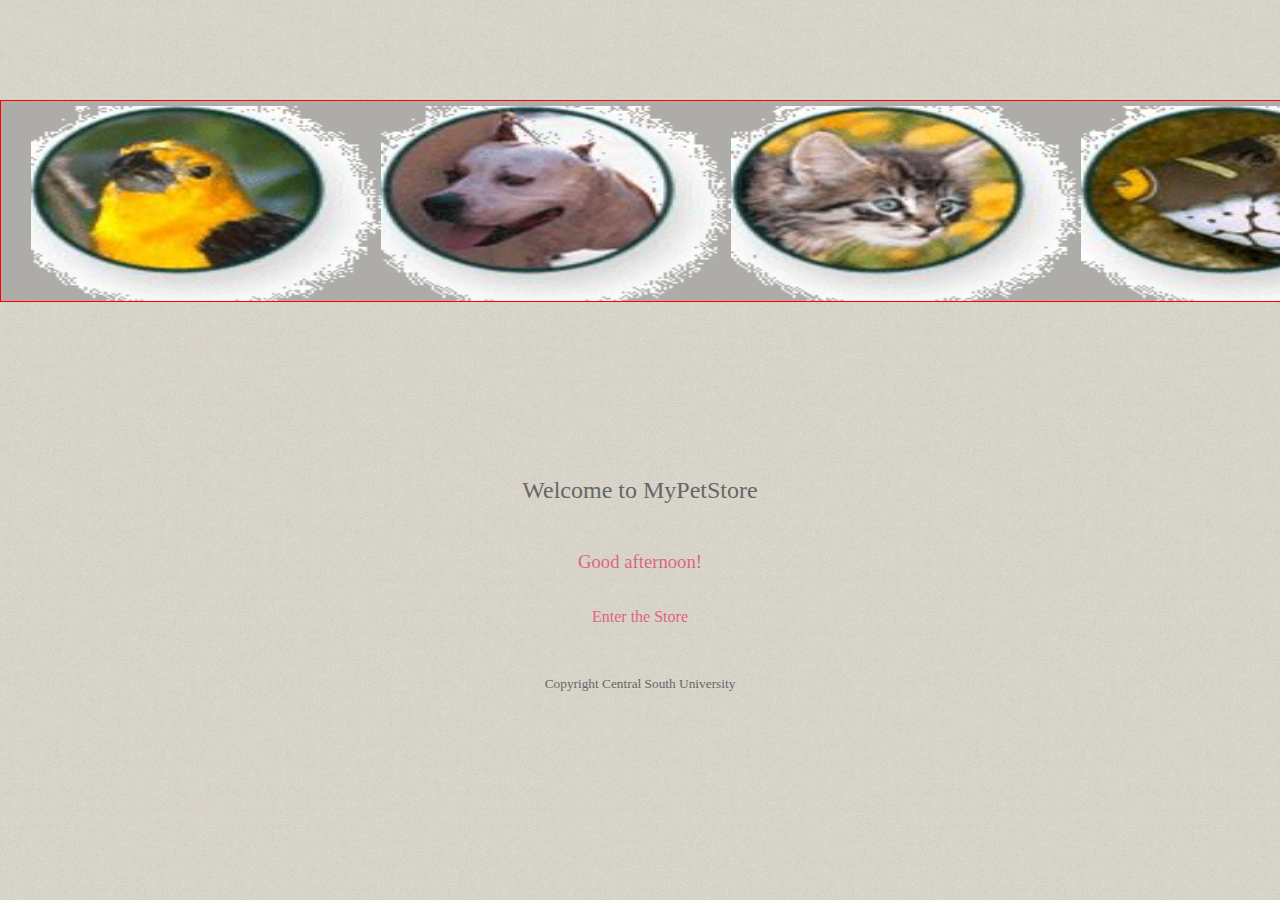
<file: target/mypetstore_maven/index.html>
<!DOCTYPE html PUBLIC "-//W3C//DTD XHTML 1.0 Transitional//EN"
        "http://www.w3.org/TR/xhtml1/DTD/xhtml1-transitional.dtd">

<html xmlns="http://www.w3.org/1999/xhtml">

<head>
  <title>MyPetStore</title>
  <link rel="StyleSheet" href="css/stylesheet.css" type="text/css" media="screen"/>
  <style>
    * {
      margin: 0;
      padding: 0;
    }
    ul {
      list-style: none;
    }
    nav {
      width: 1400px;
      height: 200px;
      border: 1px solid red;
      margin: 100px auto;
      overflow: hidden;
    }
    ul {
      width: 200%;
      height: 100%;
      animation: picmove 5s linear infinite forwards;
    }
    @keyframes picmove {
      from {
        transform: translate(0);
      }
      to {
        transform: translate(-1400px);
      }
    }
    img {
      width: 350px;
      height: 200px;
      float: left;
    }
    ul:hover {
      animation-play-state: paused;
    }
  </style>
</head>

<body>
<nav>
  <ul>
    <li><img src="images/bird1.gif" alt=""></li>
    <li><img src="images/dog1.gif" alt=""></li>
    <li><img src="images/cat1.gif" alt=""></li>
    <li><img src="images/fish1.gif" alt=""></li>
    <li><img src="images/bird1.gif" alt=""></li>
    <li><img src="images/dog1.gif" alt=""></li>
    <li><img src="images/cat1.gif" alt=""></li>
    <li><img src="images/fish1.gif" alt=""></li>
  </ul>
</nav>
<br/>
<br/>
<br/>
<div id="Content">

  <h2>Welcome to MyPetStore</h2>
  <br/>
  <br/>
  <script src="js/Greeting.js"></script>
  <p><a href="main">Enter the Store</a></p>
  <br/>
  <br/>

  <p><sub>Copyright Central South University </sub></p>

</div>
</body>
</html>
</file>
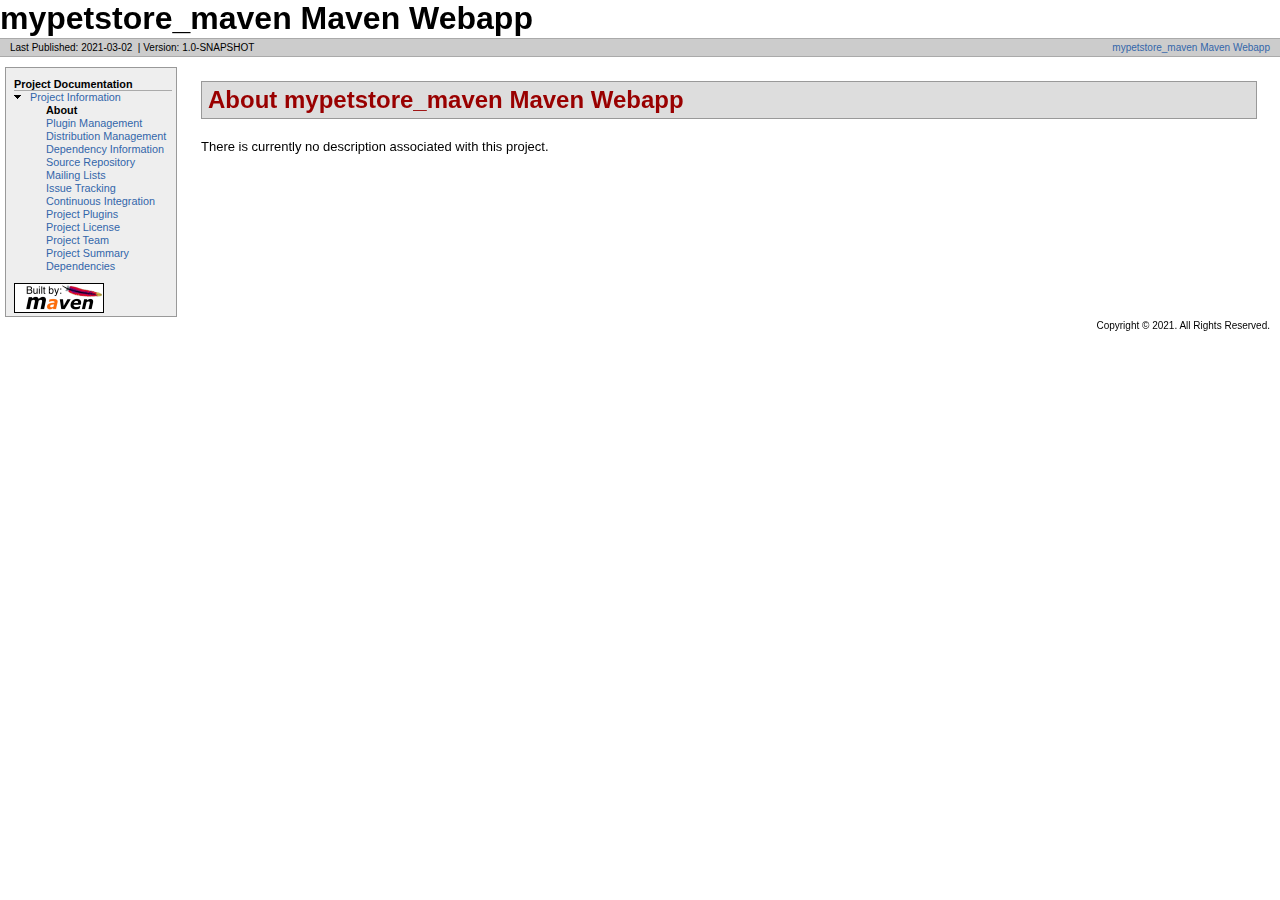
<file: target/site/index.html>
<!DOCTYPE html PUBLIC "-//W3C//DTD XHTML 1.0 Transitional//EN" "http://www.w3.org/TR/xhtml1/DTD/xhtml1-transitional.dtd">
<!-- Generated by Apache Maven Doxia Site Renderer 1.4 at 2021-03-02 -->
<html xmlns="http://www.w3.org/1999/xhtml" xml:lang="en" lang="en">
  <head>
    <meta http-equiv="Content-Type" content="text/html; charset=UTF-8" />
    <title>mypetstore_maven Maven Webapp - About</title>
    <style type="text/css" media="all">
      @import url("./css/maven-base.css");
      @import url("./css/maven-theme.css");
      @import url("./css/site.css");
    </style>
    <link rel="stylesheet" href="./css/print.css" type="text/css" media="print" />
    <meta name="Date-Revision-yyyymmdd" content="20210302" />
    <meta http-equiv="Content-Language" content="en" />
        
        </head>
  <body class="composite">
    <div id="banner">
                    <div id="bannerLeft">
                mypetstore_maven Maven Webapp
                </div>
                    <div class="clear">
        <hr/>
      </div>
    </div>
    <div id="breadcrumbs">
            
                    
                <div class="xleft">
        <span id="publishDate">Last Published: 2021-03-02</span>
                  &nbsp;| <span id="projectVersion">Version: 1.0-SNAPSHOT</span>
                      </div>
            <div class="xright">                    <a href="./" title="mypetstore_maven Maven Webapp">mypetstore_maven Maven Webapp</a>
              
                    
      </div>
      <div class="clear">
        <hr/>
      </div>
    </div>
    <div id="leftColumn">
      <div id="navcolumn">
             
                    
                                          <h5>Project Documentation</h5>
                  <ul>
                                                                                                                                                                                                                                                                                                      <li class="expanded">
                          <a href="project-info.html" title="Project Information">Project Information</a>
                    <ul>
                      <li class="none">
            <strong>About</strong>
          </li>
                      <li class="none">
                          <a href="plugin-management.html" title="Plugin Management">Plugin Management</a>
            </li>
                      <li class="none">
                          <a href="distribution-management.html" title="Distribution Management">Distribution Management</a>
            </li>
                      <li class="none">
                          <a href="dependency-info.html" title="Dependency Information">Dependency Information</a>
            </li>
                      <li class="none">
                          <a href="source-repository.html" title="Source Repository">Source Repository</a>
            </li>
                      <li class="none">
                          <a href="mail-lists.html" title="Mailing Lists">Mailing Lists</a>
            </li>
                      <li class="none">
                          <a href="issue-tracking.html" title="Issue Tracking">Issue Tracking</a>
            </li>
                      <li class="none">
                          <a href="integration.html" title="Continuous Integration">Continuous Integration</a>
            </li>
                      <li class="none">
                          <a href="plugins.html" title="Project Plugins">Project Plugins</a>
            </li>
                      <li class="none">
                          <a href="license.html" title="Project License">Project License</a>
            </li>
                      <li class="none">
                          <a href="team-list.html" title="Project Team">Project Team</a>
            </li>
                      <li class="none">
                          <a href="project-summary.html" title="Project Summary">Project Summary</a>
            </li>
                      <li class="none">
                          <a href="dependencies.html" title="Dependencies">Dependencies</a>
            </li>
              </ul>
        </li>
          </ul>
                             <a href="http://maven.apache.org/" title="Built by Maven" class="poweredBy">
        <img class="poweredBy" alt="Built by Maven" src="./images/logos/maven-feather.png" />
      </a>
                   
                    
            </div>
    </div>
    <div id="bodyColumn">
      <div id="contentBox">
        <div class="section">
<h2>About mypetstore_maven Maven Webapp<a name="About_mypetstore_maven_Maven_Webapp"></a></h2><a name="About_mypetstore_maven_Maven_Webapp"></a>
<p>There is currently no description associated with this project.</p></div>
      </div>
    </div>
    <div class="clear">
      <hr/>
    </div>
    <div id="footer">
      <div class="xright">
              Copyright &#169;                   2021.
          All Rights Reserved.      
                    
                  </div>
      <div class="clear">
        <hr/>
      </div>
    </div>
  </body>
</html>
</file>
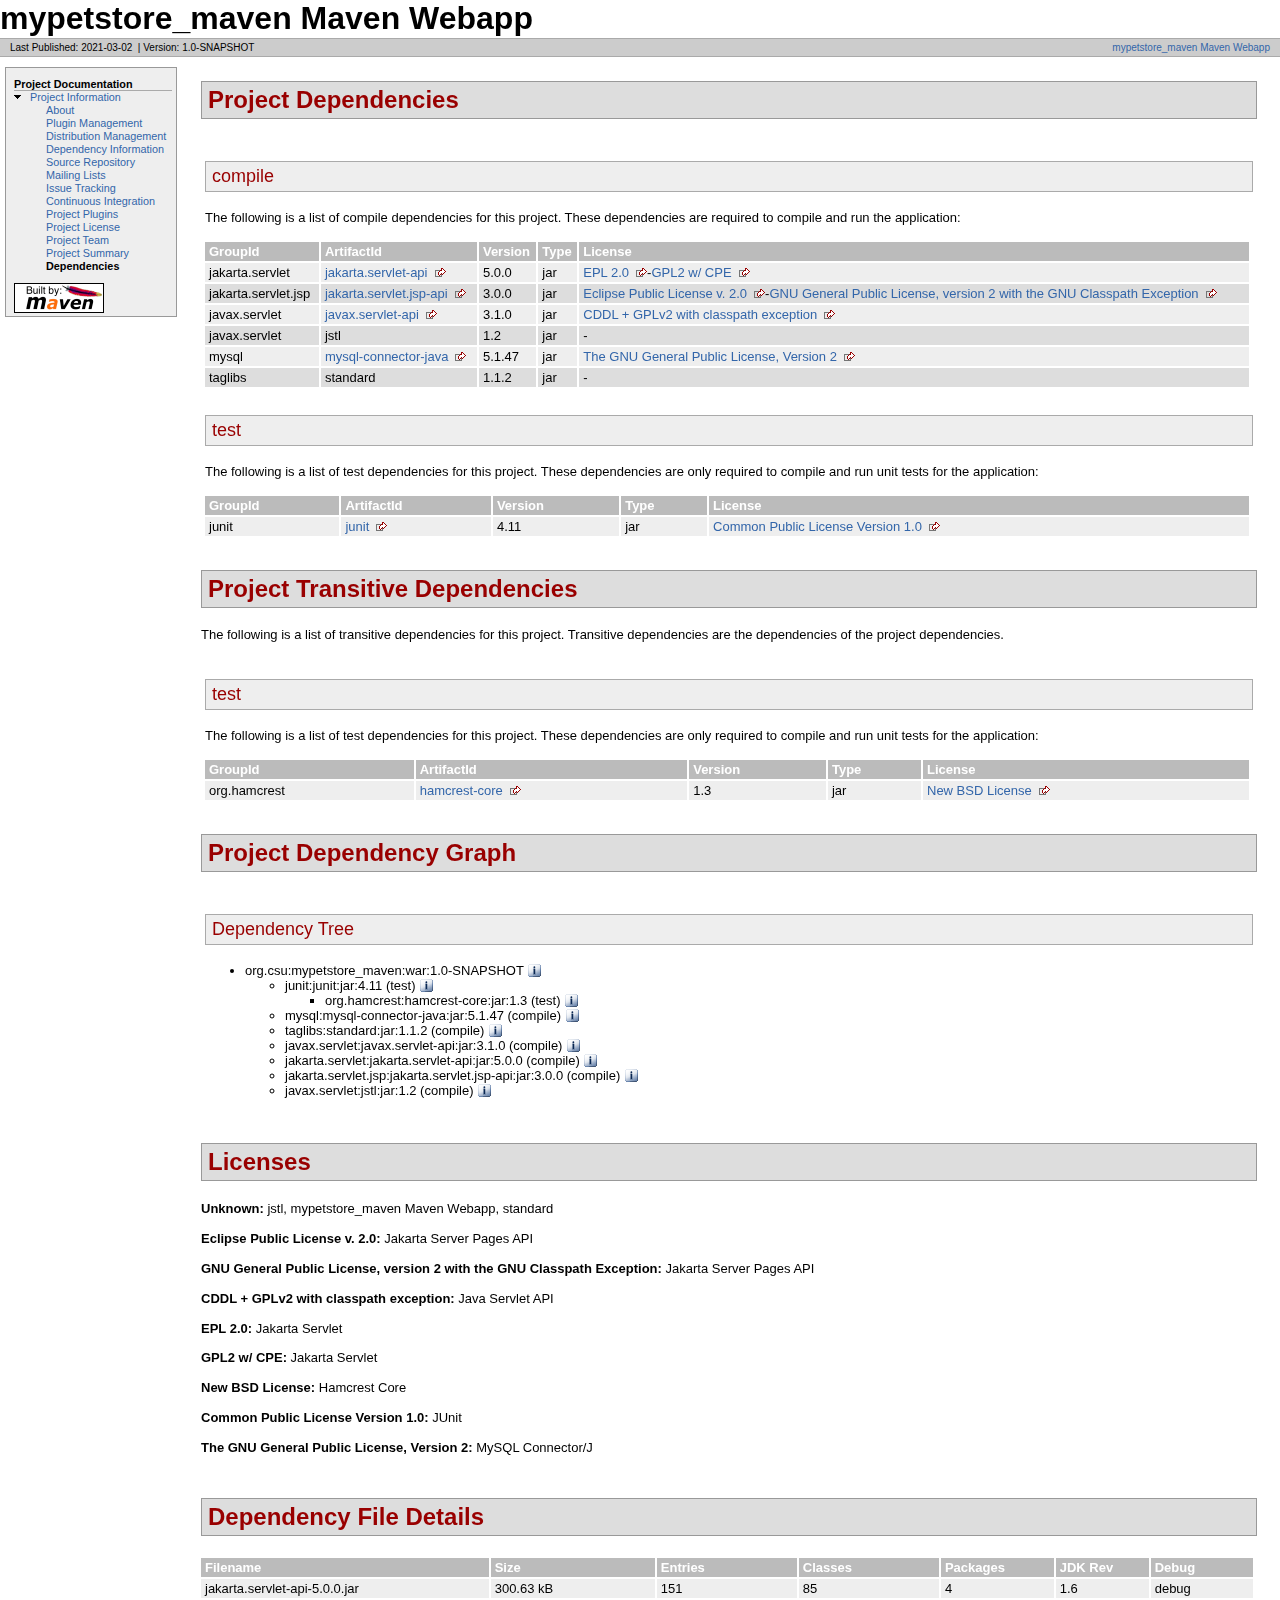
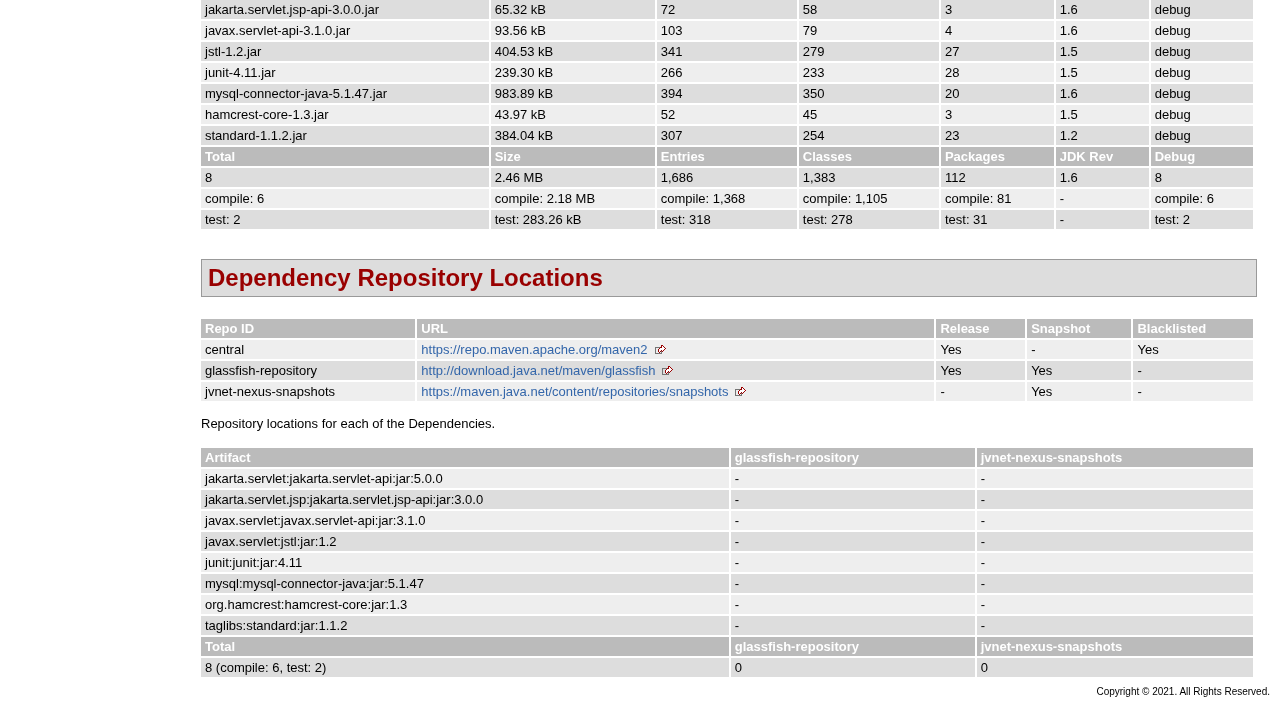
<file: target/site/dependencies.html>
<!DOCTYPE html PUBLIC "-//W3C//DTD XHTML 1.0 Transitional//EN" "http://www.w3.org/TR/xhtml1/DTD/xhtml1-transitional.dtd">
<!-- Generated by Apache Maven Doxia Site Renderer 1.4 at 2021-03-02 -->
<html xmlns="http://www.w3.org/1999/xhtml" xml:lang="en" lang="en">
  <head>
    <meta http-equiv="Content-Type" content="text/html; charset=UTF-8" />
    <title>mypetstore_maven Maven Webapp - Project Dependencies</title>
    <style type="text/css" media="all">
      @import url("./css/maven-base.css");
      @import url("./css/maven-theme.css");
      @import url("./css/site.css");
    </style>
    <link rel="stylesheet" href="./css/print.css" type="text/css" media="print" />
    <meta name="Date-Revision-yyyymmdd" content="20210302" />
    <meta http-equiv="Content-Language" content="en" />
        
        </head>
  <body class="composite">
    <div id="banner">
                    <div id="bannerLeft">
                mypetstore_maven Maven Webapp
                </div>
                    <div class="clear">
        <hr/>
      </div>
    </div>
    <div id="breadcrumbs">
            
                    
                <div class="xleft">
        <span id="publishDate">Last Published: 2021-03-02</span>
                  &nbsp;| <span id="projectVersion">Version: 1.0-SNAPSHOT</span>
                      </div>
            <div class="xright">                    <a href="./" title="mypetstore_maven Maven Webapp">mypetstore_maven Maven Webapp</a>
              
                    
      </div>
      <div class="clear">
        <hr/>
      </div>
    </div>
    <div id="leftColumn">
      <div id="navcolumn">
             
                    
                                          <h5>Project Documentation</h5>
                  <ul>
                                                                                                                                                                                                                                                                                                      <li class="expanded">
                          <a href="project-info.html" title="Project Information">Project Information</a>
                    <ul>
                      <li class="none">
                          <a href="index.html" title="About">About</a>
            </li>
                      <li class="none">
                          <a href="plugin-management.html" title="Plugin Management">Plugin Management</a>
            </li>
                      <li class="none">
                          <a href="distribution-management.html" title="Distribution Management">Distribution Management</a>
            </li>
                      <li class="none">
                          <a href="dependency-info.html" title="Dependency Information">Dependency Information</a>
            </li>
                      <li class="none">
                          <a href="source-repository.html" title="Source Repository">Source Repository</a>
            </li>
                      <li class="none">
                          <a href="mail-lists.html" title="Mailing Lists">Mailing Lists</a>
            </li>
                      <li class="none">
                          <a href="issue-tracking.html" title="Issue Tracking">Issue Tracking</a>
            </li>
                      <li class="none">
                          <a href="integration.html" title="Continuous Integration">Continuous Integration</a>
            </li>
                      <li class="none">
                          <a href="plugins.html" title="Project Plugins">Project Plugins</a>
            </li>
                      <li class="none">
                          <a href="license.html" title="Project License">Project License</a>
            </li>
                      <li class="none">
                          <a href="team-list.html" title="Project Team">Project Team</a>
            </li>
                      <li class="none">
                          <a href="project-summary.html" title="Project Summary">Project Summary</a>
            </li>
                      <li class="none">
            <strong>Dependencies</strong>
          </li>
              </ul>
        </li>
          </ul>
                             <a href="http://maven.apache.org/" title="Built by Maven" class="poweredBy">
        <img class="poweredBy" alt="Built by Maven" src="./images/logos/maven-feather.png" />
      </a>
                   
                    
            </div>
    </div>
    <div id="bodyColumn">
      <div id="contentBox">
        <a name="Project_Dependencies"></a>
<div class="section">
<h2>Project Dependencies<a name="Project_Dependencies"></a></h2><a name="Project_Dependencies_compile"></a>
<div class="section">
<h3>compile<a name="compile"></a></h3>
<p>The following is a list of compile dependencies for this project. These dependencies are required to compile and run the application:</p>
<table border="0" class="bodyTable">
<tr class="a">
<th>GroupId</th>
<th>ArtifactId</th>
<th>Version</th>
<th>Type</th>
<th>License</th></tr>
<tr class="b">
<td>jakarta.servlet</td>
<td><a class="externalLink" href="https://projects.eclipse.org/projects/ee4j.servlet">jakarta.servlet-api</a></td>
<td>5.0.0</td>
<td>jar</td>
<td><a class="externalLink" href="http://www.eclipse.org/legal/epl-2.0">EPL 2.0</a>-<a class="externalLink" href="https://www.gnu.org/software/classpath/license.html">GPL2 w/ CPE</a></td></tr>
<tr class="a">
<td>jakarta.servlet.jsp</td>
<td><a class="externalLink" href="https://projects.eclipse.org/projects/ee4j.jsp">jakarta.servlet.jsp-api</a></td>
<td>3.0.0</td>
<td>jar</td>
<td><a class="externalLink" href="https://www.eclipse.org/org/documents/epl-2.0/EPL-2.0.txt">Eclipse Public License v. 2.0</a>-<a class="externalLink" href="https://www.gnu.org/software/classpath/license.html">GNU General Public License, version 2 with the GNU Classpath Exception</a></td></tr>
<tr class="b">
<td>javax.servlet</td>
<td><a class="externalLink" href="http://servlet-spec.java.net">javax.servlet-api</a></td>
<td>3.1.0</td>
<td>jar</td>
<td><a class="externalLink" href="https://glassfish.dev.java.net/nonav/public/CDDL+GPL.html">CDDL + GPLv2 with classpath exception</a></td></tr>
<tr class="a">
<td>javax.servlet</td>
<td>jstl</td>
<td>1.2</td>
<td>jar</td>
<td>-</td></tr>
<tr class="b">
<td>mysql</td>
<td><a class="externalLink" href="http://dev.mysql.com/doc/connector-j/en/">mysql-connector-java</a></td>
<td>5.1.47</td>
<td>jar</td>
<td><a class="externalLink" href="http://www.gnu.org/licenses/old-licenses/gpl-2.0.html">The GNU General Public License, Version 2</a></td></tr>
<tr class="a">
<td>taglibs</td>
<td>standard</td>
<td>1.1.2</td>
<td>jar</td>
<td>-</td></tr></table></div><a name="Project_Dependencies_test"></a>
<div class="section">
<h3>test<a name="test"></a></h3>
<p>The following is a list of test dependencies for this project. These dependencies are only required to compile and run unit tests for the application:</p>
<table border="0" class="bodyTable">
<tr class="a">
<th>GroupId</th>
<th>ArtifactId</th>
<th>Version</th>
<th>Type</th>
<th>License</th></tr>
<tr class="b">
<td>junit</td>
<td><a class="externalLink" href="http://junit.org">junit</a></td>
<td>4.11</td>
<td>jar</td>
<td><a class="externalLink" href="http://www.opensource.org/licenses/cpl1.0.txt">Common Public License Version 1.0</a></td></tr></table></div></div><a name="Project_Transitive_Dependencies"></a>
<div class="section">
<h2>Project Transitive Dependencies<a name="Project_Transitive_Dependencies"></a></h2>
<p>The following is a list of transitive dependencies for this project. Transitive dependencies are the dependencies of the project dependencies.</p><a name="Project_Transitive_Dependencies_test"></a>
<div class="section">
<h3>test<a name="test"></a></h3>
<p>The following is a list of test dependencies for this project. These dependencies are only required to compile and run unit tests for the application:</p>
<table border="0" class="bodyTable">
<tr class="a">
<th>GroupId</th>
<th>ArtifactId</th>
<th>Version</th>
<th>Type</th>
<th>License</th></tr>
<tr class="b">
<td>org.hamcrest</td>
<td><a class="externalLink" href="https://github.com/hamcrest/JavaHamcrest/hamcrest-core">hamcrest-core</a></td>
<td>1.3</td>
<td>jar</td>
<td><a class="externalLink" href="http://www.opensource.org/licenses/bsd-license.php">New BSD License</a></td></tr></table></div></div><a name="Project_Dependency_Graph"></a>
<div class="section">
<h2>Project Dependency Graph<a name="Project_Dependency_Graph"></a></h2><script language="javascript" type="text/javascript">
      function toggleDependencyDetail( divId, imgId )
      {
        var div = document.getElementById( divId );
        var img = document.getElementById( imgId );
        if( div.style.display == '' )
        {
          div.style.display = 'none';
          img.src='./images/icon_info_sml.gif';
        }
        else
        {
          div.style.display = '';
          img.src='./images/close.gif';
        }
      }
</script>
<a name="Dependency_Tree"></a>
<div class="section">
<h3>Dependency Tree<a name="Dependency_Tree"></a></h3>
<ul>
<li>org.csu:mypetstore_maven:war:1.0-SNAPSHOT <img id="_img1" src="./images/icon_info_sml.gif" alt="Information" onclick="toggleDependencyDetail( '_dep0', '_img1' );" style="cursor: pointer;vertical-align:text-bottom;"></img><div id="_dep0" style="display:none">
<table border="0" class="bodyTable">
<tr class="a">
<th>mypetstore_maven Maven Webapp</th></tr>
<tr class="b">
<td>
<p><b>Description: </b>There is currently no description associated with this project.</p>
<p><b>URL: </b><a class="externalLink" href="http://www.example.com">http://www.example.com</a></p>
<p><b>Project License: </b>No license is defined for this project.</p></td></tr></table></div>
<ul>
<li>junit:junit:jar:4.11 (test) <img id="_img3" src="./images/icon_info_sml.gif" alt="Information" onclick="toggleDependencyDetail( '_dep2', '_img3' );" style="cursor: pointer;vertical-align:text-bottom;"></img><div id="_dep2" style="display:none">
<table border="0" class="bodyTable">
<tr class="a">
<th>JUnit</th></tr>
<tr class="b">
<td>
<p><b>Description: </b>JUnit is a regression testing framework written by Erich Gamma and Kent Beck.
        It is used by the developer who implements unit tests in Java.</p>
<p><b>URL: </b><a class="externalLink" href="http://junit.org">http://junit.org</a></p>
<p><b>Project License: </b><a class="externalLink" href="http://www.opensource.org/licenses/cpl1.0.txt">Common Public License Version 1.0</a></p></td></tr></table></div>
<ul>
<li>org.hamcrest:hamcrest-core:jar:1.3 (test) <img id="_img5" src="./images/icon_info_sml.gif" alt="Information" onclick="toggleDependencyDetail( '_dep4', '_img5' );" style="cursor: pointer;vertical-align:text-bottom;"></img><div id="_dep4" style="display:none">
<table border="0" class="bodyTable">
<tr class="a">
<th>Hamcrest Core</th></tr>
<tr class="b">
<td>
<p><b>Description: </b>This is the core API of hamcrest matcher framework to be used by third-party framework providers. This includes the a foundation set of matcher implementations for common operations.</p>
<p><b>URL: </b><a class="externalLink" href="https://github.com/hamcrest/JavaHamcrest/hamcrest-core">https://github.com/hamcrest/JavaHamcrest/hamcrest-core</a></p>
<p><b>Project License: </b><a class="externalLink" href="http://www.opensource.org/licenses/bsd-license.php">New BSD License</a></p></td></tr></table></div></li></ul></li>
<li>mysql:mysql-connector-java:jar:5.1.47 (compile) <img id="_img7" src="./images/icon_info_sml.gif" alt="Information" onclick="toggleDependencyDetail( '_dep6', '_img7' );" style="cursor: pointer;vertical-align:text-bottom;"></img><div id="_dep6" style="display:none">
<table border="0" class="bodyTable">
<tr class="a">
<th>MySQL Connector/J</th></tr>
<tr class="b">
<td>
<p><b>Description: </b>MySQL JDBC Type 4 driver</p>
<p><b>URL: </b><a class="externalLink" href="http://dev.mysql.com/doc/connector-j/en/">http://dev.mysql.com/doc/connector-j/en/</a></p>
<p><b>Project License: </b><a class="externalLink" href="http://www.gnu.org/licenses/old-licenses/gpl-2.0.html">The GNU General Public License, Version 2</a></p></td></tr></table></div></li>
<li>taglibs:standard:jar:1.1.2 (compile) <img id="_img9" src="./images/icon_info_sml.gif" alt="Information" onclick="toggleDependencyDetail( '_dep8', '_img9' );" style="cursor: pointer;vertical-align:text-bottom;"></img><div id="_dep8" style="display:none">
<table border="0" class="bodyTable">
<tr class="a">
<th>standard</th></tr>
<tr class="b">
<td>
<p><b>Description: </b>There is currently no description associated with this project.</p>
<p><b>Project License: </b>No license is defined for this project.</p></td></tr></table></div></li>
<li>javax.servlet:javax.servlet-api:jar:3.1.0 (compile) <img id="_img11" src="./images/icon_info_sml.gif" alt="Information" onclick="toggleDependencyDetail( '_dep10', '_img11' );" style="cursor: pointer;vertical-align:text-bottom;"></img><div id="_dep10" style="display:none">
<table border="0" class="bodyTable">
<tr class="a">
<th>Java Servlet API</th></tr>
<tr class="b">
<td>
<p><b>Description: </b>Java.net - The Source for Java Technology Collaboration</p>
<p><b>URL: </b><a class="externalLink" href="http://servlet-spec.java.net">http://servlet-spec.java.net</a></p>
<p><b>Project License: </b><a class="externalLink" href="https://glassfish.dev.java.net/nonav/public/CDDL+GPL.html">CDDL + GPLv2 with classpath exception</a></p></td></tr></table></div></li>
<li>jakarta.servlet:jakarta.servlet-api:jar:5.0.0 (compile) <img id="_img13" src="./images/icon_info_sml.gif" alt="Information" onclick="toggleDependencyDetail( '_dep12', '_img13' );" style="cursor: pointer;vertical-align:text-bottom;"></img><div id="_dep12" style="display:none">
<table border="0" class="bodyTable">
<tr class="a">
<th>Jakarta Servlet</th></tr>
<tr class="b">
<td>
<p><b>Description: </b>Eclipse Enterprise for Java (EE4J) is an open source initiative to create standard APIs,
        implementations of those APIs, and technology compatibility kits for Java runtimes
        that enable development, deployment, and management of server-side and cloud-native applications.</p>
<p><b>URL: </b><a class="externalLink" href="https://projects.eclipse.org/projects/ee4j.servlet">https://projects.eclipse.org/projects/ee4j.servlet</a></p>
<p><b>Project License: </b><a class="externalLink" href="http://www.eclipse.org/legal/epl-2.0">EPL 2.0</a><a class="externalLink" href="https://www.gnu.org/software/classpath/license.html">GPL2 w/ CPE</a></p></td></tr></table></div></li>
<li>jakarta.servlet.jsp:jakarta.servlet.jsp-api:jar:3.0.0 (compile) <img id="_img15" src="./images/icon_info_sml.gif" alt="Information" onclick="toggleDependencyDetail( '_dep14', '_img15' );" style="cursor: pointer;vertical-align:text-bottom;"></img><div id="_dep14" style="display:none">
<table border="0" class="bodyTable">
<tr class="a">
<th>Jakarta Server Pages API</th></tr>
<tr class="b">
<td>
<p><b>Description: </b>Jakarta Server Pages API</p>
<p><b>URL: </b><a class="externalLink" href="https://projects.eclipse.org/projects/ee4j.jsp">https://projects.eclipse.org/projects/ee4j.jsp</a></p>
<p><b>Project License: </b><a class="externalLink" href="https://www.eclipse.org/org/documents/epl-2.0/EPL-2.0.txt">Eclipse Public License v. 2.0</a><a class="externalLink" href="https://www.gnu.org/software/classpath/license.html">GNU General Public License, version 2 with the GNU Classpath Exception</a></p></td></tr></table></div></li>
<li>javax.servlet:jstl:jar:1.2 (compile) <img id="_img17" src="./images/icon_info_sml.gif" alt="Information" onclick="toggleDependencyDetail( '_dep16', '_img17' );" style="cursor: pointer;vertical-align:text-bottom;"></img><div id="_dep16" style="display:none">
<table border="0" class="bodyTable">
<tr class="a">
<th>jstl</th></tr>
<tr class="b">
<td>
<p><b>Description: </b>There is currently no description associated with this project.</p>
<p><b>Project License: </b>No license is defined for this project.</p></td></tr></table></div></li></ul></li></ul></div></div><a name="Licenses"></a>
<div class="section">
<h2>Licenses<a name="Licenses"></a></h2>
<p><b>Unknown: </b>jstl, mypetstore_maven Maven Webapp, standard</p>
<p><b>Eclipse Public License v. 2.0: </b>Jakarta Server Pages API</p>
<p><b>GNU General Public License, version 2 with the GNU Classpath Exception: </b>Jakarta Server Pages API</p>
<p><b>CDDL + GPLv2 with classpath exception: </b>Java Servlet API</p>
<p><b>EPL 2.0: </b>Jakarta Servlet</p>
<p><b>GPL2 w/ CPE: </b>Jakarta Servlet</p>
<p><b>New BSD License: </b>Hamcrest Core</p>
<p><b>Common Public License Version 1.0: </b>JUnit</p>
<p><b>The GNU General Public License, Version 2: </b>MySQL Connector/J</p></div><a name="Dependency_File_Details"></a>
<div class="section">
<h2>Dependency File Details<a name="Dependency_File_Details"></a></h2>
<table border="0" class="bodyTable">
<tr class="a">
<th>Filename</th>
<th>Size</th>
<th>Entries</th>
<th>Classes</th>
<th>Packages</th>
<th>JDK Rev</th>
<th>Debug</th></tr>
<tr class="b">
<td>jakarta.servlet-api-5.0.0.jar</td>
<td>300.63 kB</td>
<td>151</td>
<td>85</td>
<td>4</td>
<td>1.6</td>
<td>debug</td></tr>
<tr class="a">
<td>jakarta.servlet.jsp-api-3.0.0.jar</td>
<td>65.32 kB</td>
<td>72</td>
<td>58</td>
<td>3</td>
<td>1.6</td>
<td>debug</td></tr>
<tr class="b">
<td>javax.servlet-api-3.1.0.jar</td>
<td>93.56 kB</td>
<td>103</td>
<td>79</td>
<td>4</td>
<td>1.6</td>
<td>debug</td></tr>
<tr class="a">
<td>jstl-1.2.jar</td>
<td>404.53 kB</td>
<td>341</td>
<td>279</td>
<td>27</td>
<td>1.5</td>
<td>debug</td></tr>
<tr class="b">
<td>junit-4.11.jar</td>
<td>239.30 kB</td>
<td>266</td>
<td>233</td>
<td>28</td>
<td>1.5</td>
<td>debug</td></tr>
<tr class="a">
<td>mysql-connector-java-5.1.47.jar</td>
<td>983.89 kB</td>
<td>394</td>
<td>350</td>
<td>20</td>
<td>1.6</td>
<td>debug</td></tr>
<tr class="b">
<td>hamcrest-core-1.3.jar</td>
<td>43.97 kB</td>
<td>52</td>
<td>45</td>
<td>3</td>
<td>1.5</td>
<td>debug</td></tr>
<tr class="a">
<td>standard-1.1.2.jar</td>
<td>384.04 kB</td>
<td>307</td>
<td>254</td>
<td>23</td>
<td>1.2</td>
<td>debug</td></tr>
<tr class="b">
<th>Total</th>
<th>Size</th>
<th>Entries</th>
<th>Classes</th>
<th>Packages</th>
<th>JDK Rev</th>
<th>Debug</th></tr>
<tr class="a">
<td>8</td>
<td>2.46 MB</td>
<td>1,686</td>
<td>1,383</td>
<td>112</td>
<td>1.6</td>
<td>8</td></tr>
<tr class="b">
<td>compile: 6</td>
<td>compile: 2.18 MB</td>
<td>compile: 1,368</td>
<td>compile: 1,105</td>
<td>compile: 81</td>
<td>-</td>
<td>compile: 6</td></tr>
<tr class="a">
<td>test: 2</td>
<td>test: 283.26 kB</td>
<td>test: 318</td>
<td>test: 278</td>
<td>test: 31</td>
<td>-</td>
<td>test: 2</td></tr></table></div><a name="Dependency_Repository_Locations"></a>
<div class="section">
<h2>Dependency Repository Locations<a name="Dependency_Repository_Locations"></a></h2>
<table border="0" class="bodyTable">
<tr class="a">
<th>Repo ID</th>
<th>URL</th>
<th>Release</th>
<th>Snapshot</th>
<th>Blacklisted</th></tr>
<tr class="b">
<td>central</td>
<td><a class="externalLink" href="https://repo.maven.apache.org/maven2">https://repo.maven.apache.org/maven2</a></td>
<td>Yes</td>
<td>-</td>
<td>Yes</td></tr>
<tr class="a">
<td>glassfish-repository</td>
<td><a class="externalLink" href="http://download.java.net/maven/glassfish">http://download.java.net/maven/glassfish</a></td>
<td>Yes</td>
<td>Yes</td>
<td>-</td></tr>
<tr class="b">
<td>jvnet-nexus-snapshots</td>
<td><a class="externalLink" href="https://maven.java.net/content/repositories/snapshots">https://maven.java.net/content/repositories/snapshots</a></td>
<td>-</td>
<td>Yes</td>
<td>-</td></tr></table>
<p>Repository locations for each of the Dependencies.</p>
<table border="0" class="bodyTable">
<tr class="a">
<th>Artifact</th>
<th>glassfish-repository</th>
<th>jvnet-nexus-snapshots</th></tr>
<tr class="b">
<td>jakarta.servlet:jakarta.servlet-api:jar:5.0.0</td>
<td>-</td>
<td>-</td></tr>
<tr class="a">
<td>jakarta.servlet.jsp:jakarta.servlet.jsp-api:jar:3.0.0</td>
<td>-</td>
<td>-</td></tr>
<tr class="b">
<td>javax.servlet:javax.servlet-api:jar:3.1.0</td>
<td>-</td>
<td>-</td></tr>
<tr class="a">
<td>javax.servlet:jstl:jar:1.2</td>
<td>-</td>
<td>-</td></tr>
<tr class="b">
<td>junit:junit:jar:4.11</td>
<td>-</td>
<td>-</td></tr>
<tr class="a">
<td>mysql:mysql-connector-java:jar:5.1.47</td>
<td>-</td>
<td>-</td></tr>
<tr class="b">
<td>org.hamcrest:hamcrest-core:jar:1.3</td>
<td>-</td>
<td>-</td></tr>
<tr class="a">
<td>taglibs:standard:jar:1.1.2</td>
<td>-</td>
<td>-</td></tr>
<tr class="b">
<th>Total</th>
<th>glassfish-repository</th>
<th>jvnet-nexus-snapshots</th></tr>
<tr class="a">
<td>8 (compile: 6, test: 2)</td>
<td>0</td>
<td>0</td></tr></table></div>
      </div>
    </div>
    <div class="clear">
      <hr/>
    </div>
    <div id="footer">
      <div class="xright">
              Copyright &#169;                   2021.
          All Rights Reserved.      
                    
                  </div>
      <div class="clear">
        <hr/>
      </div>
    </div>
  </body>
</html>
</file>
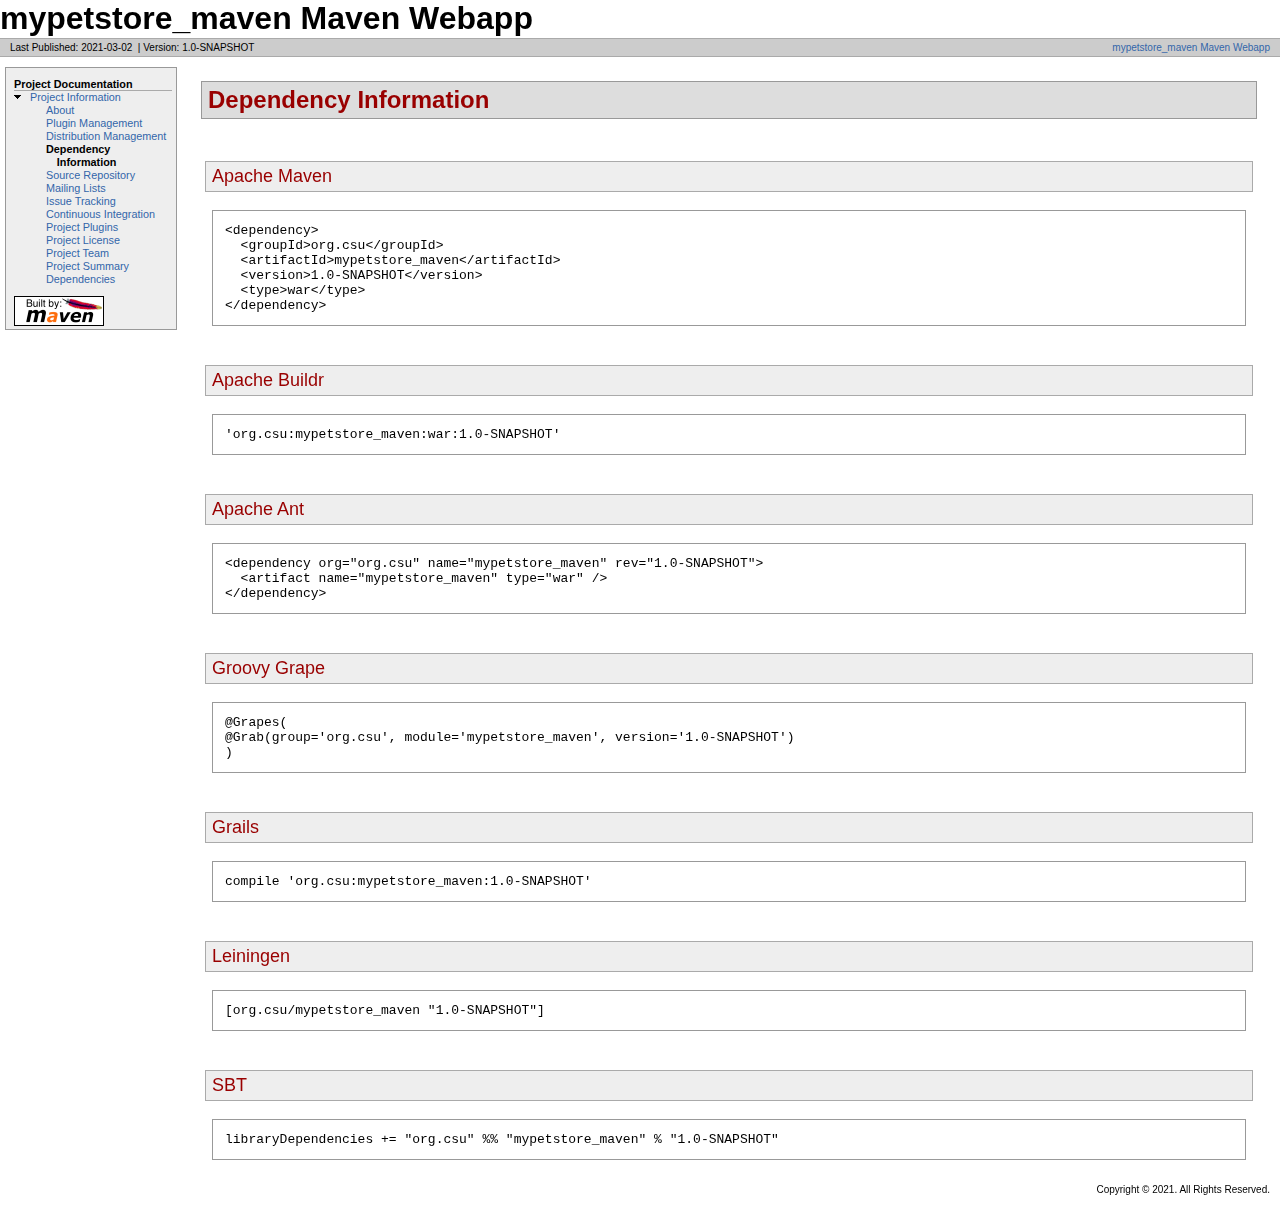
<file: target/site/dependency-info.html>
<!DOCTYPE html PUBLIC "-//W3C//DTD XHTML 1.0 Transitional//EN" "http://www.w3.org/TR/xhtml1/DTD/xhtml1-transitional.dtd">
<!-- Generated by Apache Maven Doxia Site Renderer 1.4 at 2021-03-02 -->
<html xmlns="http://www.w3.org/1999/xhtml" xml:lang="en" lang="en">
  <head>
    <meta http-equiv="Content-Type" content="text/html; charset=UTF-8" />
    <title>mypetstore_maven Maven Webapp - Dependency Information</title>
    <style type="text/css" media="all">
      @import url("./css/maven-base.css");
      @import url("./css/maven-theme.css");
      @import url("./css/site.css");
    </style>
    <link rel="stylesheet" href="./css/print.css" type="text/css" media="print" />
    <meta name="Date-Revision-yyyymmdd" content="20210302" />
    <meta http-equiv="Content-Language" content="en" />
        
        </head>
  <body class="composite">
    <div id="banner">
                    <div id="bannerLeft">
                mypetstore_maven Maven Webapp
                </div>
                    <div class="clear">
        <hr/>
      </div>
    </div>
    <div id="breadcrumbs">
            
                    
                <div class="xleft">
        <span id="publishDate">Last Published: 2021-03-02</span>
                  &nbsp;| <span id="projectVersion">Version: 1.0-SNAPSHOT</span>
                      </div>
            <div class="xright">                    <a href="./" title="mypetstore_maven Maven Webapp">mypetstore_maven Maven Webapp</a>
              
                    
      </div>
      <div class="clear">
        <hr/>
      </div>
    </div>
    <div id="leftColumn">
      <div id="navcolumn">
             
                    
                                          <h5>Project Documentation</h5>
                  <ul>
                                                                                                                                                                                                                                                                                                      <li class="expanded">
                          <a href="project-info.html" title="Project Information">Project Information</a>
                    <ul>
                      <li class="none">
                          <a href="index.html" title="About">About</a>
            </li>
                      <li class="none">
                          <a href="plugin-management.html" title="Plugin Management">Plugin Management</a>
            </li>
                      <li class="none">
                          <a href="distribution-management.html" title="Distribution Management">Distribution Management</a>
            </li>
                      <li class="none">
            <strong>Dependency Information</strong>
          </li>
                      <li class="none">
                          <a href="source-repository.html" title="Source Repository">Source Repository</a>
            </li>
                      <li class="none">
                          <a href="mail-lists.html" title="Mailing Lists">Mailing Lists</a>
            </li>
                      <li class="none">
                          <a href="issue-tracking.html" title="Issue Tracking">Issue Tracking</a>
            </li>
                      <li class="none">
                          <a href="integration.html" title="Continuous Integration">Continuous Integration</a>
            </li>
                      <li class="none">
                          <a href="plugins.html" title="Project Plugins">Project Plugins</a>
            </li>
                      <li class="none">
                          <a href="license.html" title="Project License">Project License</a>
            </li>
                      <li class="none">
                          <a href="team-list.html" title="Project Team">Project Team</a>
            </li>
                      <li class="none">
                          <a href="project-summary.html" title="Project Summary">Project Summary</a>
            </li>
                      <li class="none">
                          <a href="dependencies.html" title="Dependencies">Dependencies</a>
            </li>
              </ul>
        </li>
          </ul>
                             <a href="http://maven.apache.org/" title="Built by Maven" class="poweredBy">
        <img class="poweredBy" alt="Built by Maven" src="./images/logos/maven-feather.png" />
      </a>
                   
                    
            </div>
    </div>
    <div id="bodyColumn">
      <div id="contentBox">
        <div class="section">
<h2>Dependency Information<a name="Dependency_Information"></a></h2><a name="Dependency_Information"></a>
<div class="section">
<h3>Apache Maven<a name="Apache_Maven"></a></h3><a name="Apache_Maven"></a>
<div class="source">
<pre>&lt;dependency&gt;
  &lt;groupId&gt;org.csu&lt;/groupId&gt;
  &lt;artifactId&gt;mypetstore_maven&lt;/artifactId&gt;
  &lt;version&gt;1.0-SNAPSHOT&lt;/version&gt;
  &lt;type&gt;war&lt;/type&gt;
&lt;/dependency&gt;</pre></div></div>
<div class="section">
<h3>Apache Buildr<a name="Apache_Buildr"></a></h3><a name="Apache_Buildr"></a>
<div class="source">
<pre>'org.csu:mypetstore_maven:war:1.0-SNAPSHOT'</pre></div></div>
<div class="section">
<h3>Apache Ant<a name="Apache_Ant"></a></h3><a name="Apache_Ant"></a>
<div class="source">
<pre>&lt;dependency org=&quot;org.csu&quot; name=&quot;mypetstore_maven&quot; rev=&quot;1.0-SNAPSHOT&quot;&gt;
  &lt;artifact name=&quot;mypetstore_maven&quot; type=&quot;war&quot; /&gt;
&lt;/dependency&gt;</pre></div></div>
<div class="section">
<h3>Groovy Grape<a name="Groovy_Grape"></a></h3><a name="Groovy_Grape"></a>
<div class="source">
<pre>@Grapes(
@Grab(group='org.csu', module='mypetstore_maven', version='1.0-SNAPSHOT')
)</pre></div></div>
<div class="section">
<h3>Grails<a name="Grails"></a></h3><a name="Grails"></a>
<div class="source">
<pre>compile 'org.csu:mypetstore_maven:1.0-SNAPSHOT'</pre></div></div>
<div class="section">
<h3>Leiningen<a name="Leiningen"></a></h3><a name="Leiningen"></a>
<div class="source">
<pre>[org.csu/mypetstore_maven &quot;1.0-SNAPSHOT&quot;]</pre></div></div>
<div class="section">
<h3>SBT<a name="SBT"></a></h3><a name="SBT"></a>
<div class="source">
<pre>libraryDependencies += &quot;org.csu&quot; %% &quot;mypetstore_maven&quot; % &quot;1.0-SNAPSHOT&quot;</pre></div></div></div>
      </div>
    </div>
    <div class="clear">
      <hr/>
    </div>
    <div id="footer">
      <div class="xright">
              Copyright &#169;                   2021.
          All Rights Reserved.      
                    
                  </div>
      <div class="clear">
        <hr/>
      </div>
    </div>
  </body>
</html>
</file>
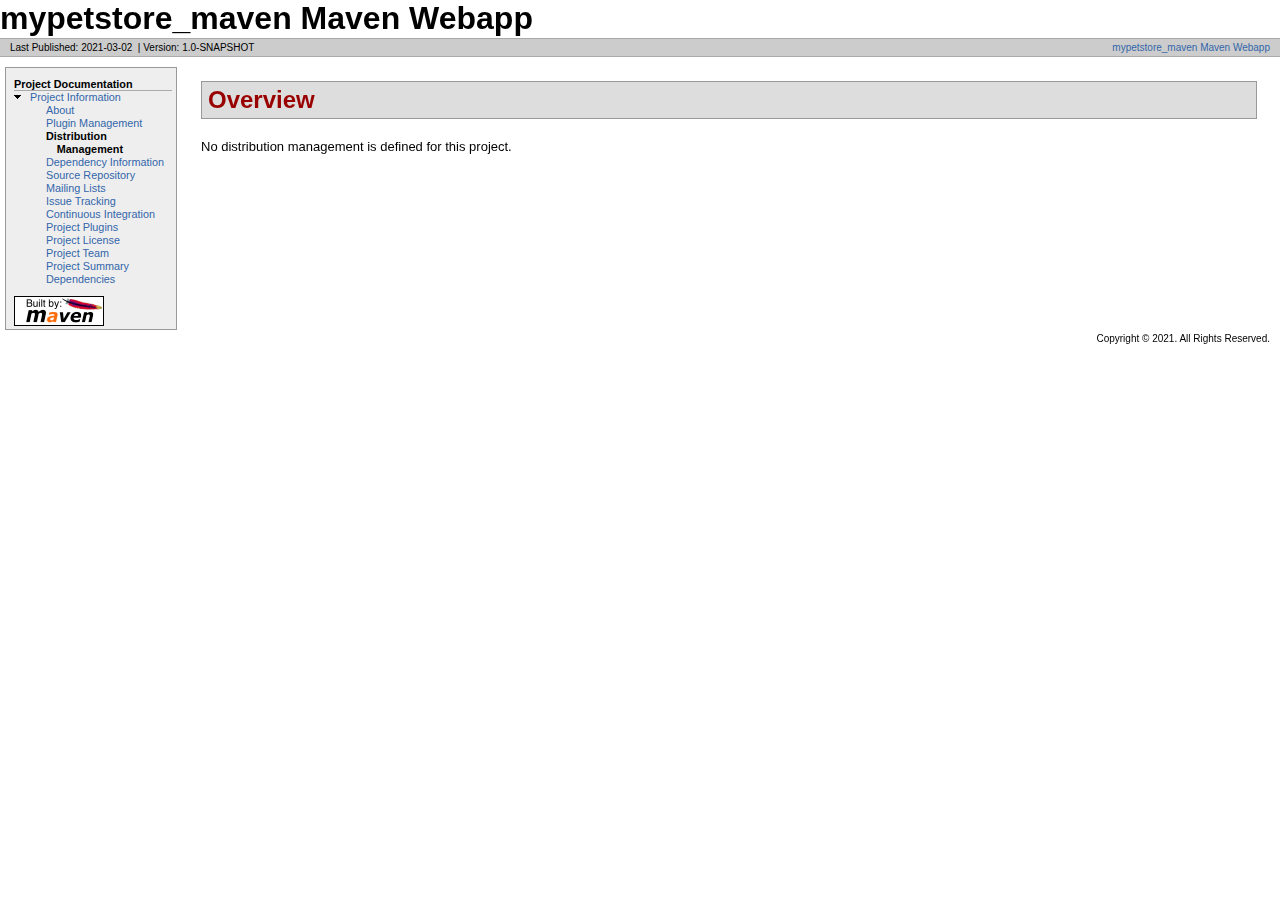
<file: target/site/distribution-management.html>
<!DOCTYPE html PUBLIC "-//W3C//DTD XHTML 1.0 Transitional//EN" "http://www.w3.org/TR/xhtml1/DTD/xhtml1-transitional.dtd">
<!-- Generated by Apache Maven Doxia Site Renderer 1.4 at 2021-03-02 -->
<html xmlns="http://www.w3.org/1999/xhtml" xml:lang="en" lang="en">
  <head>
    <meta http-equiv="Content-Type" content="text/html; charset=UTF-8" />
    <title>mypetstore_maven Maven Webapp - Project Distribution Management</title>
    <style type="text/css" media="all">
      @import url("./css/maven-base.css");
      @import url("./css/maven-theme.css");
      @import url("./css/site.css");
    </style>
    <link rel="stylesheet" href="./css/print.css" type="text/css" media="print" />
    <meta name="Date-Revision-yyyymmdd" content="20210302" />
    <meta http-equiv="Content-Language" content="en" />
        
        </head>
  <body class="composite">
    <div id="banner">
                    <div id="bannerLeft">
                mypetstore_maven Maven Webapp
                </div>
                    <div class="clear">
        <hr/>
      </div>
    </div>
    <div id="breadcrumbs">
            
                    
                <div class="xleft">
        <span id="publishDate">Last Published: 2021-03-02</span>
                  &nbsp;| <span id="projectVersion">Version: 1.0-SNAPSHOT</span>
                      </div>
            <div class="xright">                    <a href="./" title="mypetstore_maven Maven Webapp">mypetstore_maven Maven Webapp</a>
              
                    
      </div>
      <div class="clear">
        <hr/>
      </div>
    </div>
    <div id="leftColumn">
      <div id="navcolumn">
             
                    
                                          <h5>Project Documentation</h5>
                  <ul>
                                                                                                                                                                                                                                                                                                      <li class="expanded">
                          <a href="project-info.html" title="Project Information">Project Information</a>
                    <ul>
                      <li class="none">
                          <a href="index.html" title="About">About</a>
            </li>
                      <li class="none">
                          <a href="plugin-management.html" title="Plugin Management">Plugin Management</a>
            </li>
                      <li class="none">
            <strong>Distribution Management</strong>
          </li>
                      <li class="none">
                          <a href="dependency-info.html" title="Dependency Information">Dependency Information</a>
            </li>
                      <li class="none">
                          <a href="source-repository.html" title="Source Repository">Source Repository</a>
            </li>
                      <li class="none">
                          <a href="mail-lists.html" title="Mailing Lists">Mailing Lists</a>
            </li>
                      <li class="none">
                          <a href="issue-tracking.html" title="Issue Tracking">Issue Tracking</a>
            </li>
                      <li class="none">
                          <a href="integration.html" title="Continuous Integration">Continuous Integration</a>
            </li>
                      <li class="none">
                          <a href="plugins.html" title="Project Plugins">Project Plugins</a>
            </li>
                      <li class="none">
                          <a href="license.html" title="Project License">Project License</a>
            </li>
                      <li class="none">
                          <a href="team-list.html" title="Project Team">Project Team</a>
            </li>
                      <li class="none">
                          <a href="project-summary.html" title="Project Summary">Project Summary</a>
            </li>
                      <li class="none">
                          <a href="dependencies.html" title="Dependencies">Dependencies</a>
            </li>
              </ul>
        </li>
          </ul>
                             <a href="http://maven.apache.org/" title="Built by Maven" class="poweredBy">
        <img class="poweredBy" alt="Built by Maven" src="./images/logos/maven-feather.png" />
      </a>
                   
                    
            </div>
    </div>
    <div id="bodyColumn">
      <div id="contentBox">
        <div class="section">
<h2>Overview<a name="Overview"></a></h2><a name="Overview"></a>
<p>No distribution management is defined for this project.</p></div>
      </div>
    </div>
    <div class="clear">
      <hr/>
    </div>
    <div id="footer">
      <div class="xright">
              Copyright &#169;                   2021.
          All Rights Reserved.      
                    
                  </div>
      <div class="clear">
        <hr/>
      </div>
    </div>
  </body>
</html>
</file>
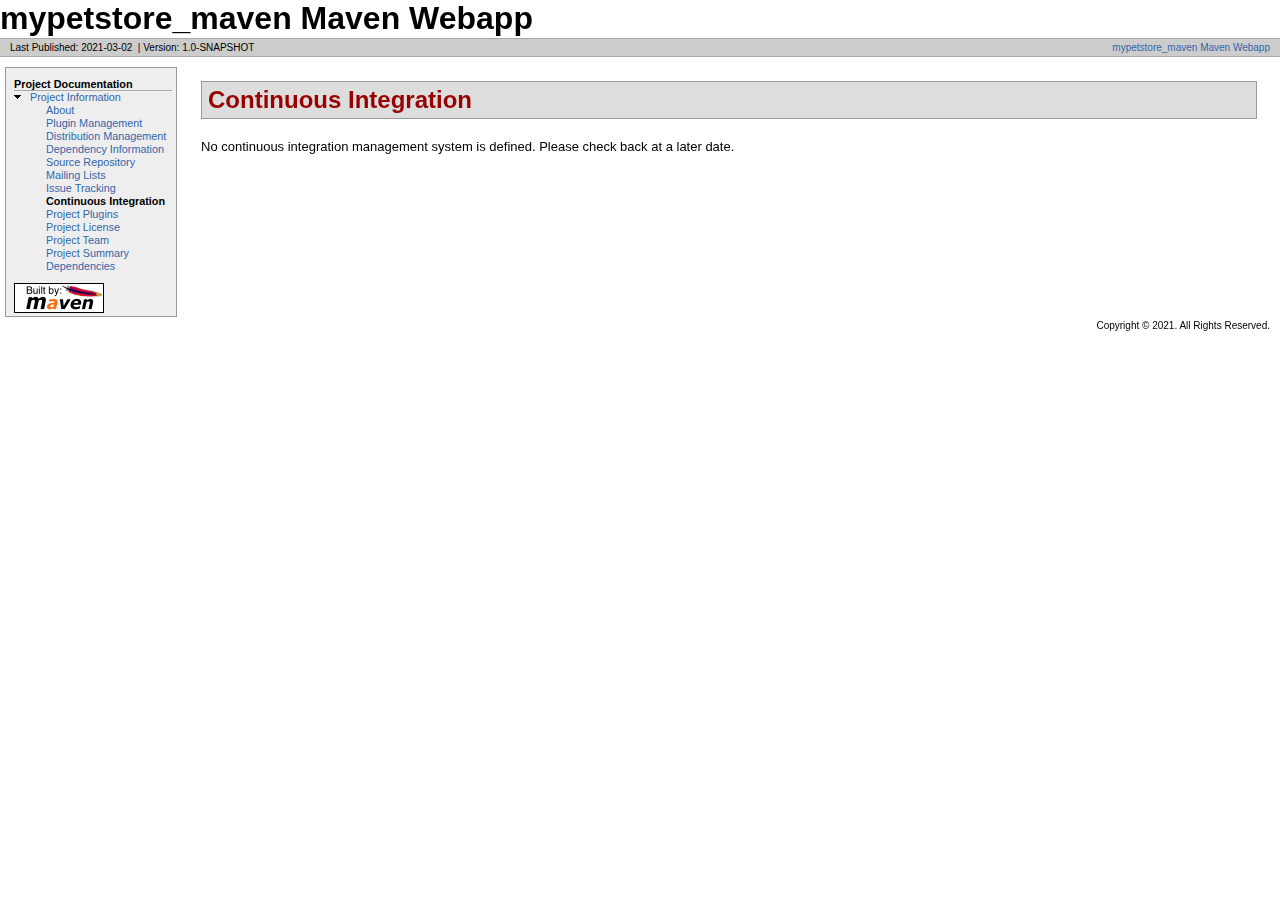
<file: target/site/integration.html>
<!DOCTYPE html PUBLIC "-//W3C//DTD XHTML 1.0 Transitional//EN" "http://www.w3.org/TR/xhtml1/DTD/xhtml1-transitional.dtd">
<!-- Generated by Apache Maven Doxia Site Renderer 1.4 at 2021-03-02 -->
<html xmlns="http://www.w3.org/1999/xhtml" xml:lang="en" lang="en">
  <head>
    <meta http-equiv="Content-Type" content="text/html; charset=UTF-8" />
    <title>mypetstore_maven Maven Webapp - Continuous Integration</title>
    <style type="text/css" media="all">
      @import url("./css/maven-base.css");
      @import url("./css/maven-theme.css");
      @import url("./css/site.css");
    </style>
    <link rel="stylesheet" href="./css/print.css" type="text/css" media="print" />
    <meta name="Date-Revision-yyyymmdd" content="20210302" />
    <meta http-equiv="Content-Language" content="en" />
        
        </head>
  <body class="composite">
    <div id="banner">
                    <div id="bannerLeft">
                mypetstore_maven Maven Webapp
                </div>
                    <div class="clear">
        <hr/>
      </div>
    </div>
    <div id="breadcrumbs">
            
                    
                <div class="xleft">
        <span id="publishDate">Last Published: 2021-03-02</span>
                  &nbsp;| <span id="projectVersion">Version: 1.0-SNAPSHOT</span>
                      </div>
            <div class="xright">                    <a href="./" title="mypetstore_maven Maven Webapp">mypetstore_maven Maven Webapp</a>
              
                    
      </div>
      <div class="clear">
        <hr/>
      </div>
    </div>
    <div id="leftColumn">
      <div id="navcolumn">
             
                    
                                          <h5>Project Documentation</h5>
                  <ul>
                                                                                                                                                                                                                                                                                                      <li class="expanded">
                          <a href="project-info.html" title="Project Information">Project Information</a>
                    <ul>
                      <li class="none">
                          <a href="index.html" title="About">About</a>
            </li>
                      <li class="none">
                          <a href="plugin-management.html" title="Plugin Management">Plugin Management</a>
            </li>
                      <li class="none">
                          <a href="distribution-management.html" title="Distribution Management">Distribution Management</a>
            </li>
                      <li class="none">
                          <a href="dependency-info.html" title="Dependency Information">Dependency Information</a>
            </li>
                      <li class="none">
                          <a href="source-repository.html" title="Source Repository">Source Repository</a>
            </li>
                      <li class="none">
                          <a href="mail-lists.html" title="Mailing Lists">Mailing Lists</a>
            </li>
                      <li class="none">
                          <a href="issue-tracking.html" title="Issue Tracking">Issue Tracking</a>
            </li>
                      <li class="none">
            <strong>Continuous Integration</strong>
          </li>
                      <li class="none">
                          <a href="plugins.html" title="Project Plugins">Project Plugins</a>
            </li>
                      <li class="none">
                          <a href="license.html" title="Project License">Project License</a>
            </li>
                      <li class="none">
                          <a href="team-list.html" title="Project Team">Project Team</a>
            </li>
                      <li class="none">
                          <a href="project-summary.html" title="Project Summary">Project Summary</a>
            </li>
                      <li class="none">
                          <a href="dependencies.html" title="Dependencies">Dependencies</a>
            </li>
              </ul>
        </li>
          </ul>
                             <a href="http://maven.apache.org/" title="Built by Maven" class="poweredBy">
        <img class="poweredBy" alt="Built by Maven" src="./images/logos/maven-feather.png" />
      </a>
                   
                    
            </div>
    </div>
    <div id="bodyColumn">
      <div id="contentBox">
        <div class="section">
<h2>Continuous Integration<a name="Continuous_Integration"></a></h2><a name="Continuous_Integration"></a>
<p>No continuous integration management system is defined. Please check back at a later date.</p></div>
      </div>
    </div>
    <div class="clear">
      <hr/>
    </div>
    <div id="footer">
      <div class="xright">
              Copyright &#169;                   2021.
          All Rights Reserved.      
                    
                  </div>
      <div class="clear">
        <hr/>
      </div>
    </div>
  </body>
</html>
</file>
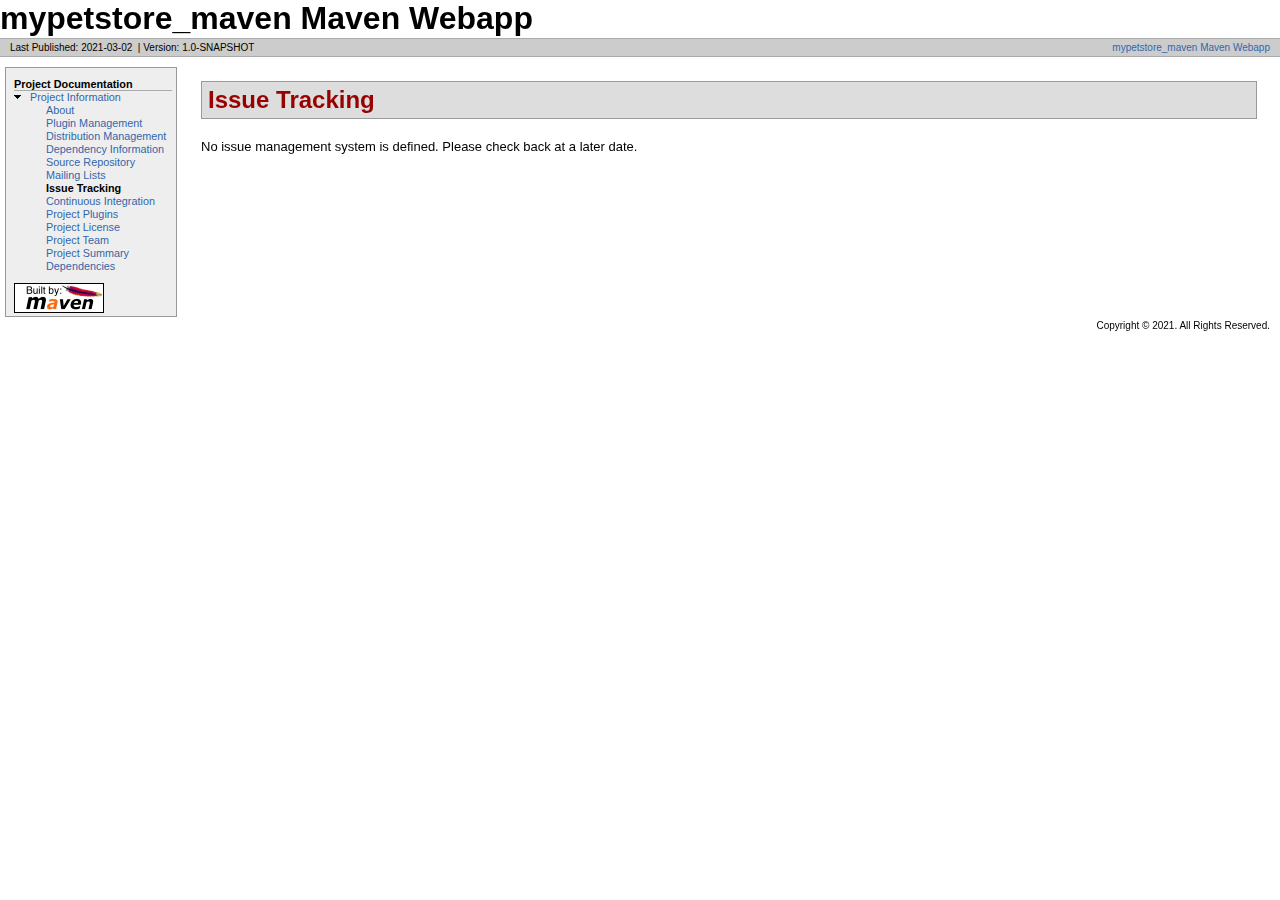
<file: target/site/issue-tracking.html>
<!DOCTYPE html PUBLIC "-//W3C//DTD XHTML 1.0 Transitional//EN" "http://www.w3.org/TR/xhtml1/DTD/xhtml1-transitional.dtd">
<!-- Generated by Apache Maven Doxia Site Renderer 1.4 at 2021-03-02 -->
<html xmlns="http://www.w3.org/1999/xhtml" xml:lang="en" lang="en">
  <head>
    <meta http-equiv="Content-Type" content="text/html; charset=UTF-8" />
    <title>mypetstore_maven Maven Webapp - Issue Tracking</title>
    <style type="text/css" media="all">
      @import url("./css/maven-base.css");
      @import url("./css/maven-theme.css");
      @import url("./css/site.css");
    </style>
    <link rel="stylesheet" href="./css/print.css" type="text/css" media="print" />
    <meta name="Date-Revision-yyyymmdd" content="20210302" />
    <meta http-equiv="Content-Language" content="en" />
        
        </head>
  <body class="composite">
    <div id="banner">
                    <div id="bannerLeft">
                mypetstore_maven Maven Webapp
                </div>
                    <div class="clear">
        <hr/>
      </div>
    </div>
    <div id="breadcrumbs">
            
                    
                <div class="xleft">
        <span id="publishDate">Last Published: 2021-03-02</span>
                  &nbsp;| <span id="projectVersion">Version: 1.0-SNAPSHOT</span>
                      </div>
            <div class="xright">                    <a href="./" title="mypetstore_maven Maven Webapp">mypetstore_maven Maven Webapp</a>
              
                    
      </div>
      <div class="clear">
        <hr/>
      </div>
    </div>
    <div id="leftColumn">
      <div id="navcolumn">
             
                    
                                          <h5>Project Documentation</h5>
                  <ul>
                                                                                                                                                                                                                                                                                                      <li class="expanded">
                          <a href="project-info.html" title="Project Information">Project Information</a>
                    <ul>
                      <li class="none">
                          <a href="index.html" title="About">About</a>
            </li>
                      <li class="none">
                          <a href="plugin-management.html" title="Plugin Management">Plugin Management</a>
            </li>
                      <li class="none">
                          <a href="distribution-management.html" title="Distribution Management">Distribution Management</a>
            </li>
                      <li class="none">
                          <a href="dependency-info.html" title="Dependency Information">Dependency Information</a>
            </li>
                      <li class="none">
                          <a href="source-repository.html" title="Source Repository">Source Repository</a>
            </li>
                      <li class="none">
                          <a href="mail-lists.html" title="Mailing Lists">Mailing Lists</a>
            </li>
                      <li class="none">
            <strong>Issue Tracking</strong>
          </li>
                      <li class="none">
                          <a href="integration.html" title="Continuous Integration">Continuous Integration</a>
            </li>
                      <li class="none">
                          <a href="plugins.html" title="Project Plugins">Project Plugins</a>
            </li>
                      <li class="none">
                          <a href="license.html" title="Project License">Project License</a>
            </li>
                      <li class="none">
                          <a href="team-list.html" title="Project Team">Project Team</a>
            </li>
                      <li class="none">
                          <a href="project-summary.html" title="Project Summary">Project Summary</a>
            </li>
                      <li class="none">
                          <a href="dependencies.html" title="Dependencies">Dependencies</a>
            </li>
              </ul>
        </li>
          </ul>
                             <a href="http://maven.apache.org/" title="Built by Maven" class="poweredBy">
        <img class="poweredBy" alt="Built by Maven" src="./images/logos/maven-feather.png" />
      </a>
                   
                    
            </div>
    </div>
    <div id="bodyColumn">
      <div id="contentBox">
        <div class="section">
<h2>Issue Tracking<a name="Issue_Tracking"></a></h2><a name="Issue_Tracking"></a>
<p>No issue management system is defined. Please check back at a later date.</p></div>
      </div>
    </div>
    <div class="clear">
      <hr/>
    </div>
    <div id="footer">
      <div class="xright">
              Copyright &#169;                   2021.
          All Rights Reserved.      
                    
                  </div>
      <div class="clear">
        <hr/>
      </div>
    </div>
  </body>
</html>
</file>
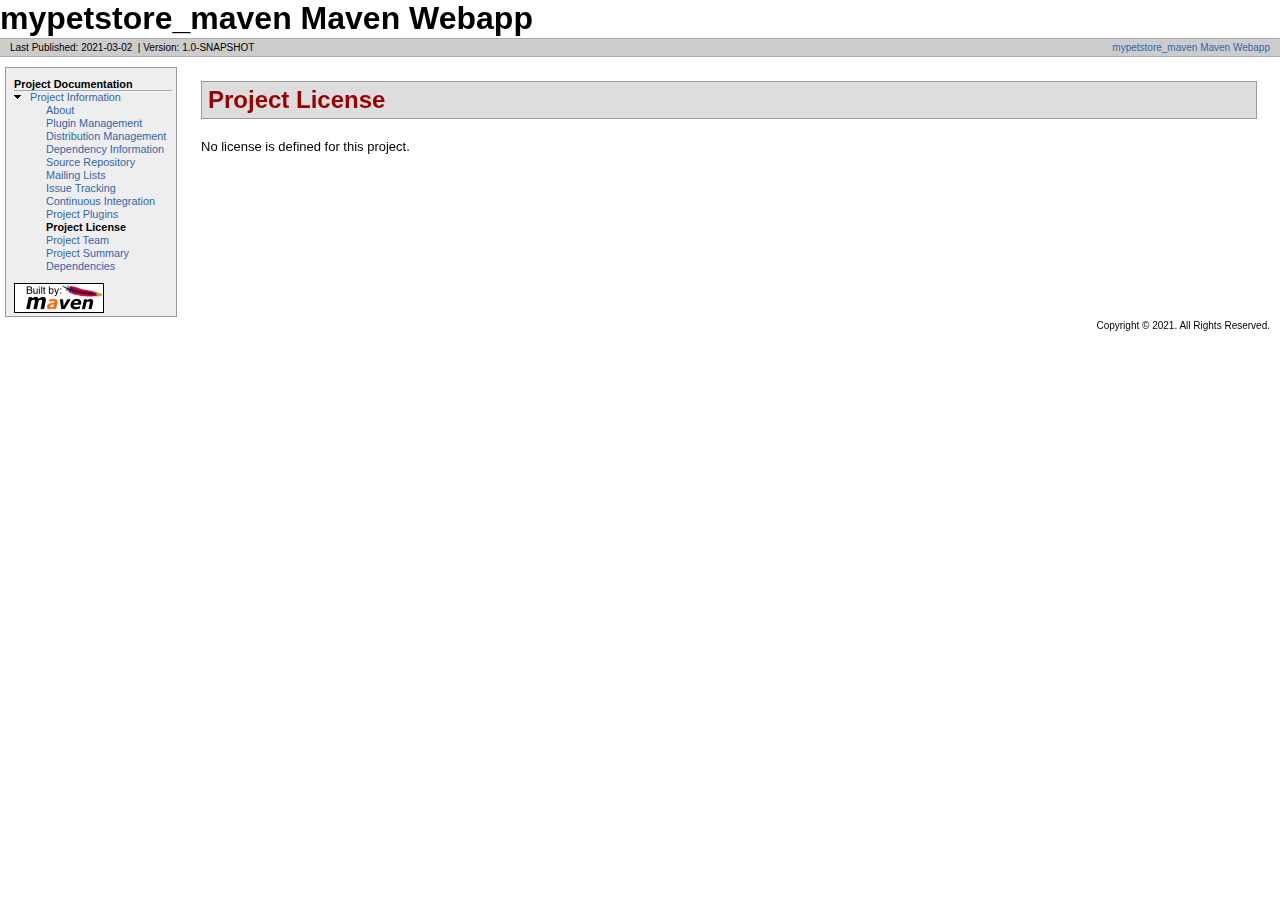
<file: target/site/license.html>
<!DOCTYPE html PUBLIC "-//W3C//DTD XHTML 1.0 Transitional//EN" "http://www.w3.org/TR/xhtml1/DTD/xhtml1-transitional.dtd">
<!-- Generated by Apache Maven Doxia Site Renderer 1.4 at 2021-03-02 -->
<html xmlns="http://www.w3.org/1999/xhtml" xml:lang="en" lang="en">
  <head>
    <meta http-equiv="Content-Type" content="text/html; charset=UTF-8" />
    <title>mypetstore_maven Maven Webapp - Project License</title>
    <style type="text/css" media="all">
      @import url("./css/maven-base.css");
      @import url("./css/maven-theme.css");
      @import url("./css/site.css");
    </style>
    <link rel="stylesheet" href="./css/print.css" type="text/css" media="print" />
    <meta name="Date-Revision-yyyymmdd" content="20210302" />
    <meta http-equiv="Content-Language" content="en" />
        
        </head>
  <body class="composite">
    <div id="banner">
                    <div id="bannerLeft">
                mypetstore_maven Maven Webapp
                </div>
                    <div class="clear">
        <hr/>
      </div>
    </div>
    <div id="breadcrumbs">
            
                    
                <div class="xleft">
        <span id="publishDate">Last Published: 2021-03-02</span>
                  &nbsp;| <span id="projectVersion">Version: 1.0-SNAPSHOT</span>
                      </div>
            <div class="xright">                    <a href="./" title="mypetstore_maven Maven Webapp">mypetstore_maven Maven Webapp</a>
              
                    
      </div>
      <div class="clear">
        <hr/>
      </div>
    </div>
    <div id="leftColumn">
      <div id="navcolumn">
             
                    
                                          <h5>Project Documentation</h5>
                  <ul>
                                                                                                                                                                                                                                                                                                      <li class="expanded">
                          <a href="project-info.html" title="Project Information">Project Information</a>
                    <ul>
                      <li class="none">
                          <a href="index.html" title="About">About</a>
            </li>
                      <li class="none">
                          <a href="plugin-management.html" title="Plugin Management">Plugin Management</a>
            </li>
                      <li class="none">
                          <a href="distribution-management.html" title="Distribution Management">Distribution Management</a>
            </li>
                      <li class="none">
                          <a href="dependency-info.html" title="Dependency Information">Dependency Information</a>
            </li>
                      <li class="none">
                          <a href="source-repository.html" title="Source Repository">Source Repository</a>
            </li>
                      <li class="none">
                          <a href="mail-lists.html" title="Mailing Lists">Mailing Lists</a>
            </li>
                      <li class="none">
                          <a href="issue-tracking.html" title="Issue Tracking">Issue Tracking</a>
            </li>
                      <li class="none">
                          <a href="integration.html" title="Continuous Integration">Continuous Integration</a>
            </li>
                      <li class="none">
                          <a href="plugins.html" title="Project Plugins">Project Plugins</a>
            </li>
                      <li class="none">
            <strong>Project License</strong>
          </li>
                      <li class="none">
                          <a href="team-list.html" title="Project Team">Project Team</a>
            </li>
                      <li class="none">
                          <a href="project-summary.html" title="Project Summary">Project Summary</a>
            </li>
                      <li class="none">
                          <a href="dependencies.html" title="Dependencies">Dependencies</a>
            </li>
              </ul>
        </li>
          </ul>
                             <a href="http://maven.apache.org/" title="Built by Maven" class="poweredBy">
        <img class="poweredBy" alt="Built by Maven" src="./images/logos/maven-feather.png" />
      </a>
                   
                    
            </div>
    </div>
    <div id="bodyColumn">
      <div id="contentBox">
        <div class="section">
<h2>Project License<a name="Project_License"></a></h2><a name="Project_License"></a>
<p>No license is defined for this project.</p></div>
      </div>
    </div>
    <div class="clear">
      <hr/>
    </div>
    <div id="footer">
      <div class="xright">
              Copyright &#169;                   2021.
          All Rights Reserved.      
                    
                  </div>
      <div class="clear">
        <hr/>
      </div>
    </div>
  </body>
</html>
</file>
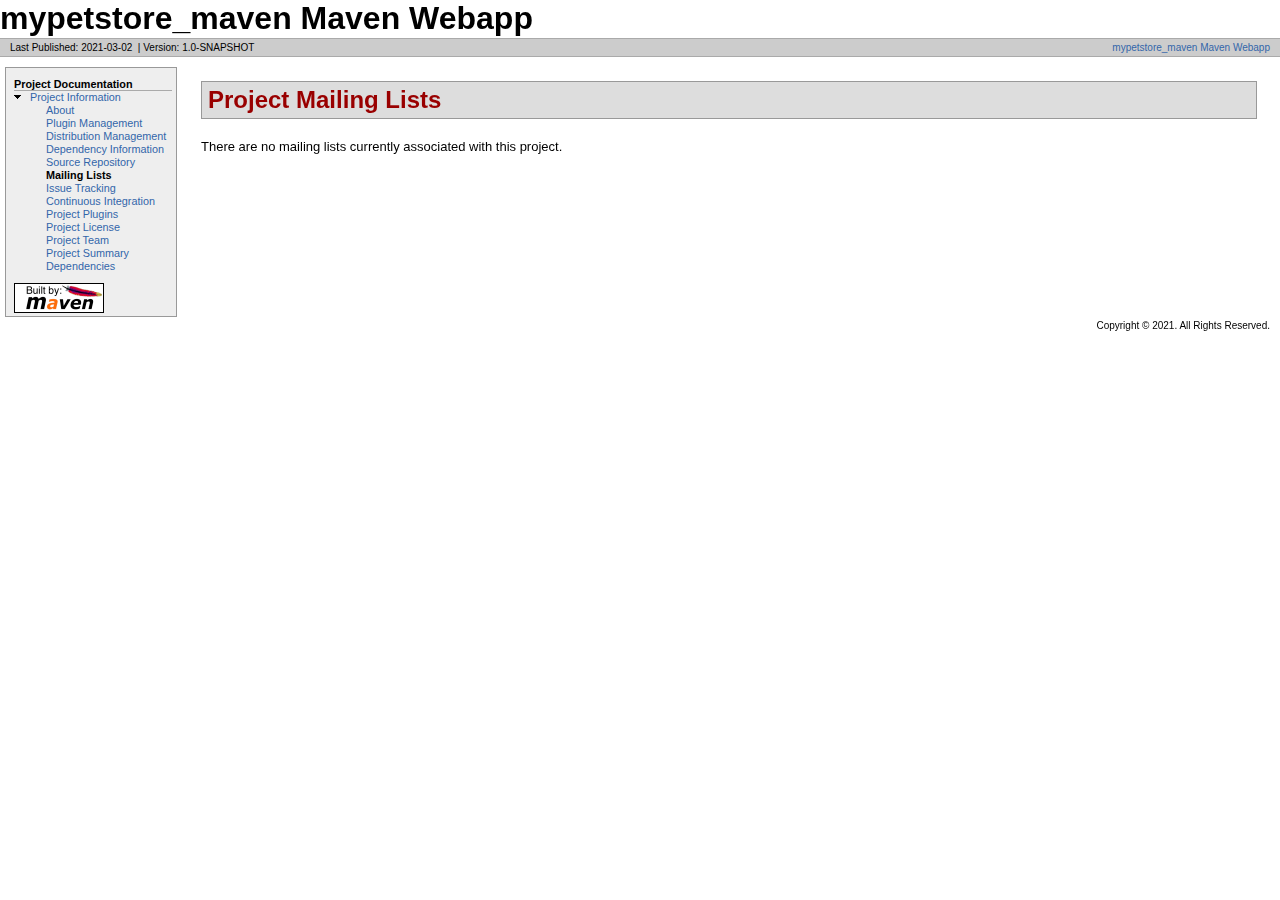
<file: target/site/mail-lists.html>
<!DOCTYPE html PUBLIC "-//W3C//DTD XHTML 1.0 Transitional//EN" "http://www.w3.org/TR/xhtml1/DTD/xhtml1-transitional.dtd">
<!-- Generated by Apache Maven Doxia Site Renderer 1.4 at 2021-03-02 -->
<html xmlns="http://www.w3.org/1999/xhtml" xml:lang="en" lang="en">
  <head>
    <meta http-equiv="Content-Type" content="text/html; charset=UTF-8" />
    <title>mypetstore_maven Maven Webapp - Project Mailing Lists</title>
    <style type="text/css" media="all">
      @import url("./css/maven-base.css");
      @import url("./css/maven-theme.css");
      @import url("./css/site.css");
    </style>
    <link rel="stylesheet" href="./css/print.css" type="text/css" media="print" />
    <meta name="Date-Revision-yyyymmdd" content="20210302" />
    <meta http-equiv="Content-Language" content="en" />
        
        </head>
  <body class="composite">
    <div id="banner">
                    <div id="bannerLeft">
                mypetstore_maven Maven Webapp
                </div>
                    <div class="clear">
        <hr/>
      </div>
    </div>
    <div id="breadcrumbs">
            
                    
                <div class="xleft">
        <span id="publishDate">Last Published: 2021-03-02</span>
                  &nbsp;| <span id="projectVersion">Version: 1.0-SNAPSHOT</span>
                      </div>
            <div class="xright">                    <a href="./" title="mypetstore_maven Maven Webapp">mypetstore_maven Maven Webapp</a>
              
                    
      </div>
      <div class="clear">
        <hr/>
      </div>
    </div>
    <div id="leftColumn">
      <div id="navcolumn">
             
                    
                                          <h5>Project Documentation</h5>
                  <ul>
                                                                                                                                                                                                                                                                                                      <li class="expanded">
                          <a href="project-info.html" title="Project Information">Project Information</a>
                    <ul>
                      <li class="none">
                          <a href="index.html" title="About">About</a>
            </li>
                      <li class="none">
                          <a href="plugin-management.html" title="Plugin Management">Plugin Management</a>
            </li>
                      <li class="none">
                          <a href="distribution-management.html" title="Distribution Management">Distribution Management</a>
            </li>
                      <li class="none">
                          <a href="dependency-info.html" title="Dependency Information">Dependency Information</a>
            </li>
                      <li class="none">
                          <a href="source-repository.html" title="Source Repository">Source Repository</a>
            </li>
                      <li class="none">
            <strong>Mailing Lists</strong>
          </li>
                      <li class="none">
                          <a href="issue-tracking.html" title="Issue Tracking">Issue Tracking</a>
            </li>
                      <li class="none">
                          <a href="integration.html" title="Continuous Integration">Continuous Integration</a>
            </li>
                      <li class="none">
                          <a href="plugins.html" title="Project Plugins">Project Plugins</a>
            </li>
                      <li class="none">
                          <a href="license.html" title="Project License">Project License</a>
            </li>
                      <li class="none">
                          <a href="team-list.html" title="Project Team">Project Team</a>
            </li>
                      <li class="none">
                          <a href="project-summary.html" title="Project Summary">Project Summary</a>
            </li>
                      <li class="none">
                          <a href="dependencies.html" title="Dependencies">Dependencies</a>
            </li>
              </ul>
        </li>
          </ul>
                             <a href="http://maven.apache.org/" title="Built by Maven" class="poweredBy">
        <img class="poweredBy" alt="Built by Maven" src="./images/logos/maven-feather.png" />
      </a>
                   
                    
            </div>
    </div>
    <div id="bodyColumn">
      <div id="contentBox">
        <div class="section">
<h2>Project Mailing Lists<a name="Project_Mailing_Lists"></a></h2><a name="Project_Mailing_Lists"></a>
<p>There are no mailing lists currently associated with this project.</p></div>
      </div>
    </div>
    <div class="clear">
      <hr/>
    </div>
    <div id="footer">
      <div class="xright">
              Copyright &#169;                   2021.
          All Rights Reserved.      
                    
                  </div>
      <div class="clear">
        <hr/>
      </div>
    </div>
  </body>
</html>
</file>
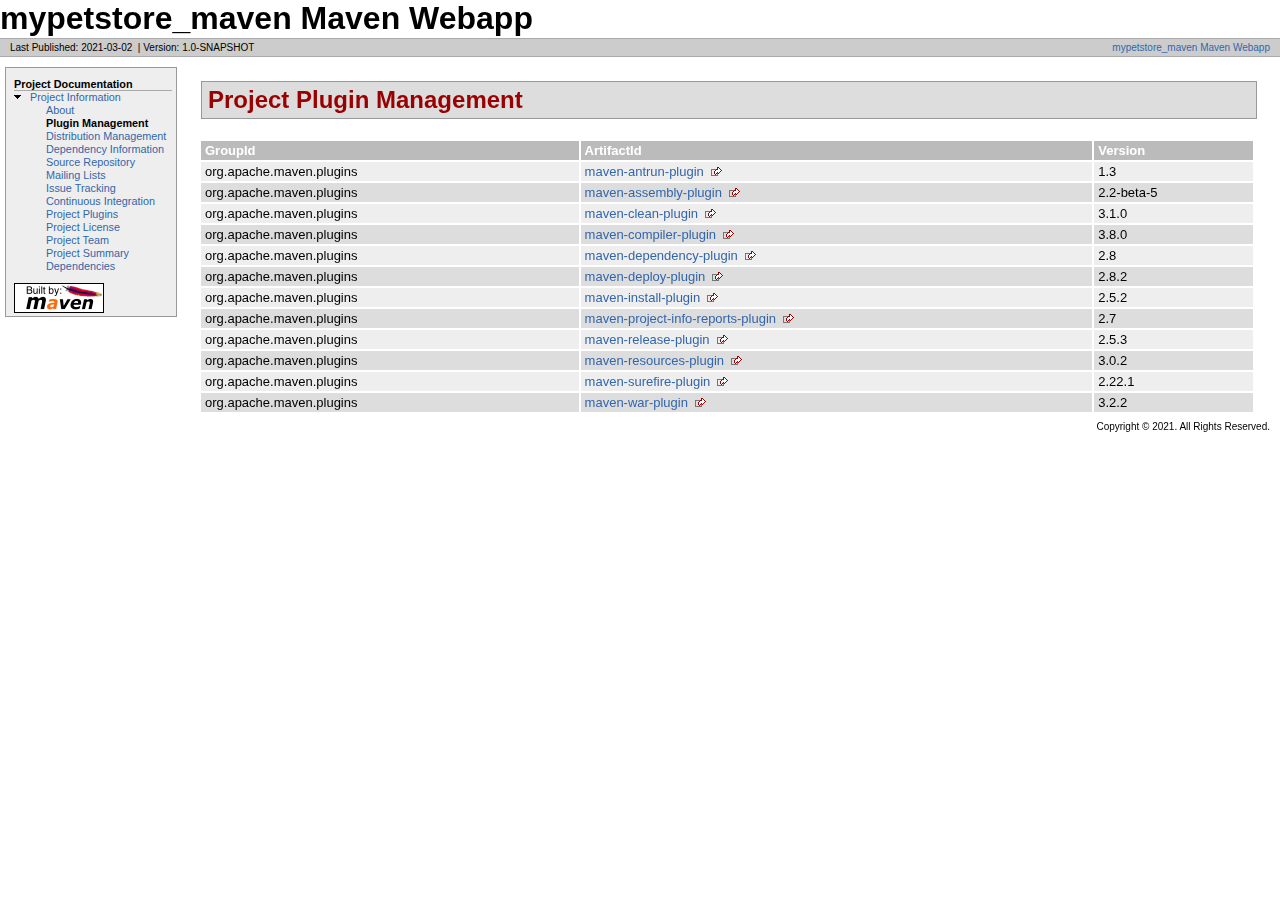
<file: target/site/plugin-management.html>
<!DOCTYPE html PUBLIC "-//W3C//DTD XHTML 1.0 Transitional//EN" "http://www.w3.org/TR/xhtml1/DTD/xhtml1-transitional.dtd">
<!-- Generated by Apache Maven Doxia Site Renderer 1.4 at 2021-03-02 -->
<html xmlns="http://www.w3.org/1999/xhtml" xml:lang="en" lang="en">
  <head>
    <meta http-equiv="Content-Type" content="text/html; charset=UTF-8" />
    <title>mypetstore_maven Maven Webapp - Project Plugin Management</title>
    <style type="text/css" media="all">
      @import url("./css/maven-base.css");
      @import url("./css/maven-theme.css");
      @import url("./css/site.css");
    </style>
    <link rel="stylesheet" href="./css/print.css" type="text/css" media="print" />
    <meta name="Date-Revision-yyyymmdd" content="20210302" />
    <meta http-equiv="Content-Language" content="en" />
        
        </head>
  <body class="composite">
    <div id="banner">
                    <div id="bannerLeft">
                mypetstore_maven Maven Webapp
                </div>
                    <div class="clear">
        <hr/>
      </div>
    </div>
    <div id="breadcrumbs">
            
                    
                <div class="xleft">
        <span id="publishDate">Last Published: 2021-03-02</span>
                  &nbsp;| <span id="projectVersion">Version: 1.0-SNAPSHOT</span>
                      </div>
            <div class="xright">                    <a href="./" title="mypetstore_maven Maven Webapp">mypetstore_maven Maven Webapp</a>
              
                    
      </div>
      <div class="clear">
        <hr/>
      </div>
    </div>
    <div id="leftColumn">
      <div id="navcolumn">
             
                    
                                          <h5>Project Documentation</h5>
                  <ul>
                                                                                                                                                                                                                                                                                                      <li class="expanded">
                          <a href="project-info.html" title="Project Information">Project Information</a>
                    <ul>
                      <li class="none">
                          <a href="index.html" title="About">About</a>
            </li>
                      <li class="none">
            <strong>Plugin Management</strong>
          </li>
                      <li class="none">
                          <a href="distribution-management.html" title="Distribution Management">Distribution Management</a>
            </li>
                      <li class="none">
                          <a href="dependency-info.html" title="Dependency Information">Dependency Information</a>
            </li>
                      <li class="none">
                          <a href="source-repository.html" title="Source Repository">Source Repository</a>
            </li>
                      <li class="none">
                          <a href="mail-lists.html" title="Mailing Lists">Mailing Lists</a>
            </li>
                      <li class="none">
                          <a href="issue-tracking.html" title="Issue Tracking">Issue Tracking</a>
            </li>
                      <li class="none">
                          <a href="integration.html" title="Continuous Integration">Continuous Integration</a>
            </li>
                      <li class="none">
                          <a href="plugins.html" title="Project Plugins">Project Plugins</a>
            </li>
                      <li class="none">
                          <a href="license.html" title="Project License">Project License</a>
            </li>
                      <li class="none">
                          <a href="team-list.html" title="Project Team">Project Team</a>
            </li>
                      <li class="none">
                          <a href="project-summary.html" title="Project Summary">Project Summary</a>
            </li>
                      <li class="none">
                          <a href="dependencies.html" title="Dependencies">Dependencies</a>
            </li>
              </ul>
        </li>
          </ul>
                             <a href="http://maven.apache.org/" title="Built by Maven" class="poweredBy">
        <img class="poweredBy" alt="Built by Maven" src="./images/logos/maven-feather.png" />
      </a>
                   
                    
            </div>
    </div>
    <div id="bodyColumn">
      <div id="contentBox">
        <div class="section">
<h2>Project Plugin Management<a name="Project_Plugin_Management"></a></h2><a name="Project_Plugin_Management"></a>
<table border="0" class="bodyTable">
<tr class="a">
<th>GroupId</th>
<th>ArtifactId</th>
<th>Version</th></tr>
<tr class="b">
<td>org.apache.maven.plugins</td>
<td><a class="externalLink" href="http://maven.apache.org/plugins/maven-antrun-plugin/">maven-antrun-plugin</a></td>
<td>1.3</td></tr>
<tr class="a">
<td>org.apache.maven.plugins</td>
<td><a class="externalLink" href="http://maven.apache.org/plugins/maven-assembly-plugin/">maven-assembly-plugin</a></td>
<td>2.2-beta-5</td></tr>
<tr class="b">
<td>org.apache.maven.plugins</td>
<td><a class="externalLink" href="https://maven.apache.org/plugins/maven-clean-plugin/">maven-clean-plugin</a></td>
<td>3.1.0</td></tr>
<tr class="a">
<td>org.apache.maven.plugins</td>
<td><a class="externalLink" href="https://maven.apache.org/plugins/maven-compiler-plugin/">maven-compiler-plugin</a></td>
<td>3.8.0</td></tr>
<tr class="b">
<td>org.apache.maven.plugins</td>
<td><a class="externalLink" href="http://maven.apache.org/plugins/maven-dependency-plugin/">maven-dependency-plugin</a></td>
<td>2.8</td></tr>
<tr class="a">
<td>org.apache.maven.plugins</td>
<td><a class="externalLink" href="http://maven.apache.org/plugins/maven-deploy-plugin/">maven-deploy-plugin</a></td>
<td>2.8.2</td></tr>
<tr class="b">
<td>org.apache.maven.plugins</td>
<td><a class="externalLink" href="http://maven.apache.org/plugins/maven-install-plugin/">maven-install-plugin</a></td>
<td>2.5.2</td></tr>
<tr class="a">
<td>org.apache.maven.plugins</td>
<td><a class="externalLink" href="http://maven.apache.org/plugins/maven-project-info-reports-plugin/">maven-project-info-reports-plugin</a></td>
<td>2.7</td></tr>
<tr class="b">
<td>org.apache.maven.plugins</td>
<td><a class="externalLink" href="http://maven.apache.org/maven-release/maven-release-plugin/">maven-release-plugin</a></td>
<td>2.5.3</td></tr>
<tr class="a">
<td>org.apache.maven.plugins</td>
<td><a class="externalLink" href="https://maven.apache.org/plugins/maven-resources-plugin/">maven-resources-plugin</a></td>
<td>3.0.2</td></tr>
<tr class="b">
<td>org.apache.maven.plugins</td>
<td><a class="externalLink" href="https://maven.apache.org/surefire/maven-surefire-plugin/">maven-surefire-plugin</a></td>
<td>2.22.1</td></tr>
<tr class="a">
<td>org.apache.maven.plugins</td>
<td><a class="externalLink" href="https://maven.apache.org/plugins/maven-war-plugin/">maven-war-plugin</a></td>
<td>3.2.2</td></tr></table></div>
      </div>
    </div>
    <div class="clear">
      <hr/>
    </div>
    <div id="footer">
      <div class="xright">
              Copyright &#169;                   2021.
          All Rights Reserved.      
                    
                  </div>
      <div class="clear">
        <hr/>
      </div>
    </div>
  </body>
</html>
</file>
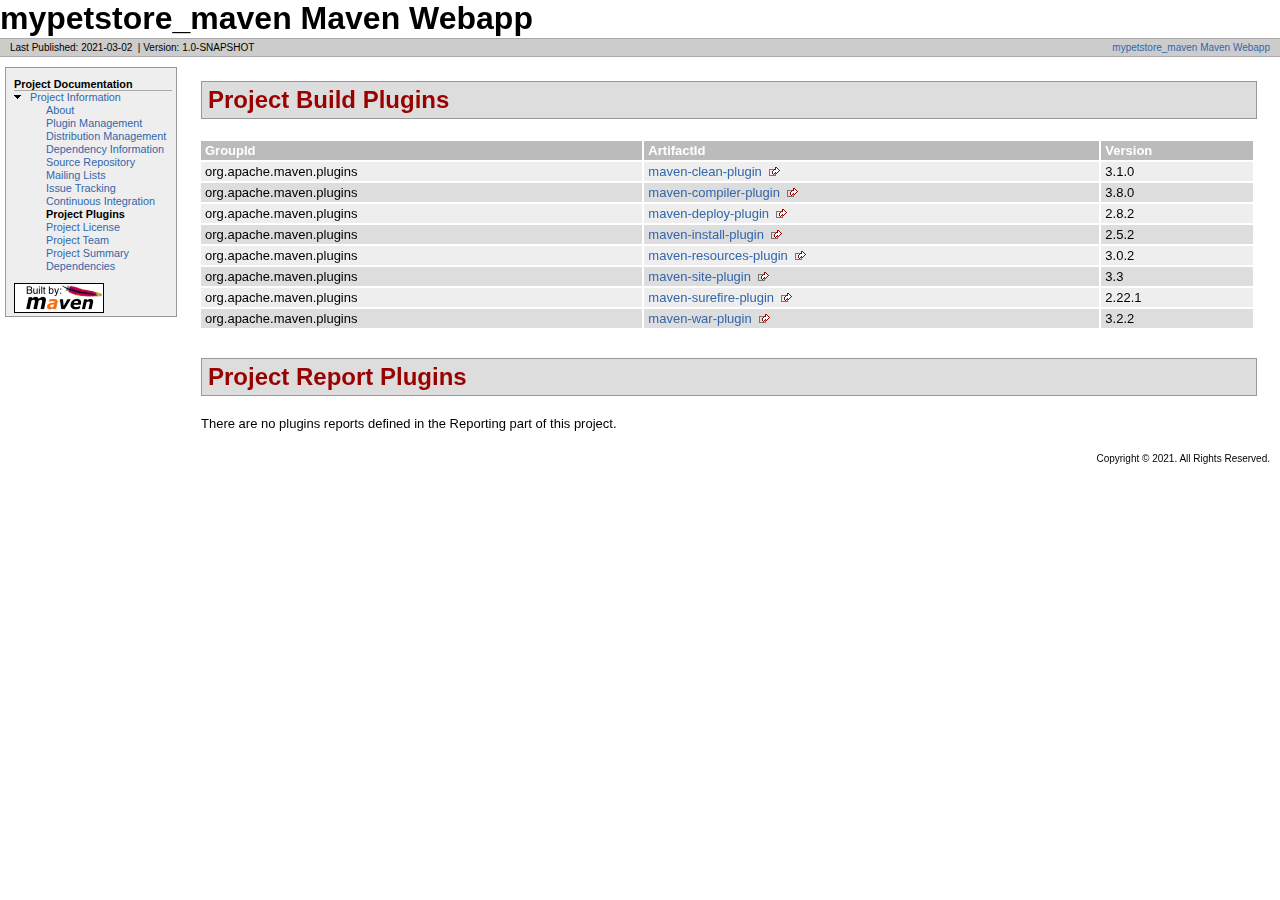
<file: target/site/plugins.html>
<!DOCTYPE html PUBLIC "-//W3C//DTD XHTML 1.0 Transitional//EN" "http://www.w3.org/TR/xhtml1/DTD/xhtml1-transitional.dtd">
<!-- Generated by Apache Maven Doxia Site Renderer 1.4 at 2021-03-02 -->
<html xmlns="http://www.w3.org/1999/xhtml" xml:lang="en" lang="en">
  <head>
    <meta http-equiv="Content-Type" content="text/html; charset=UTF-8" />
    <title>mypetstore_maven Maven Webapp - Project Build Plugins</title>
    <style type="text/css" media="all">
      @import url("./css/maven-base.css");
      @import url("./css/maven-theme.css");
      @import url("./css/site.css");
    </style>
    <link rel="stylesheet" href="./css/print.css" type="text/css" media="print" />
    <meta name="Date-Revision-yyyymmdd" content="20210302" />
    <meta http-equiv="Content-Language" content="en" />
        
        </head>
  <body class="composite">
    <div id="banner">
                    <div id="bannerLeft">
                mypetstore_maven Maven Webapp
                </div>
                    <div class="clear">
        <hr/>
      </div>
    </div>
    <div id="breadcrumbs">
            
                    
                <div class="xleft">
        <span id="publishDate">Last Published: 2021-03-02</span>
                  &nbsp;| <span id="projectVersion">Version: 1.0-SNAPSHOT</span>
                      </div>
            <div class="xright">                    <a href="./" title="mypetstore_maven Maven Webapp">mypetstore_maven Maven Webapp</a>
              
                    
      </div>
      <div class="clear">
        <hr/>
      </div>
    </div>
    <div id="leftColumn">
      <div id="navcolumn">
             
                    
                                          <h5>Project Documentation</h5>
                  <ul>
                                                                                                                                                                                                                                                                                                      <li class="expanded">
                          <a href="project-info.html" title="Project Information">Project Information</a>
                    <ul>
                      <li class="none">
                          <a href="index.html" title="About">About</a>
            </li>
                      <li class="none">
                          <a href="plugin-management.html" title="Plugin Management">Plugin Management</a>
            </li>
                      <li class="none">
                          <a href="distribution-management.html" title="Distribution Management">Distribution Management</a>
            </li>
                      <li class="none">
                          <a href="dependency-info.html" title="Dependency Information">Dependency Information</a>
            </li>
                      <li class="none">
                          <a href="source-repository.html" title="Source Repository">Source Repository</a>
            </li>
                      <li class="none">
                          <a href="mail-lists.html" title="Mailing Lists">Mailing Lists</a>
            </li>
                      <li class="none">
                          <a href="issue-tracking.html" title="Issue Tracking">Issue Tracking</a>
            </li>
                      <li class="none">
                          <a href="integration.html" title="Continuous Integration">Continuous Integration</a>
            </li>
                      <li class="none">
            <strong>Project Plugins</strong>
          </li>
                      <li class="none">
                          <a href="license.html" title="Project License">Project License</a>
            </li>
                      <li class="none">
                          <a href="team-list.html" title="Project Team">Project Team</a>
            </li>
                      <li class="none">
                          <a href="project-summary.html" title="Project Summary">Project Summary</a>
            </li>
                      <li class="none">
                          <a href="dependencies.html" title="Dependencies">Dependencies</a>
            </li>
              </ul>
        </li>
          </ul>
                             <a href="http://maven.apache.org/" title="Built by Maven" class="poweredBy">
        <img class="poweredBy" alt="Built by Maven" src="./images/logos/maven-feather.png" />
      </a>
                   
                    
            </div>
    </div>
    <div id="bodyColumn">
      <div id="contentBox">
        <div class="section">
<h2>Project Build Plugins<a name="Project_Build_Plugins"></a></h2><a name="Project_Build_Plugins"></a>
<table border="0" class="bodyTable">
<tr class="a">
<th>GroupId</th>
<th>ArtifactId</th>
<th>Version</th></tr>
<tr class="b">
<td>org.apache.maven.plugins</td>
<td><a class="externalLink" href="https://maven.apache.org/plugins/maven-clean-plugin/">maven-clean-plugin</a></td>
<td>3.1.0</td></tr>
<tr class="a">
<td>org.apache.maven.plugins</td>
<td><a class="externalLink" href="https://maven.apache.org/plugins/maven-compiler-plugin/">maven-compiler-plugin</a></td>
<td>3.8.0</td></tr>
<tr class="b">
<td>org.apache.maven.plugins</td>
<td><a class="externalLink" href="http://maven.apache.org/plugins/maven-deploy-plugin/">maven-deploy-plugin</a></td>
<td>2.8.2</td></tr>
<tr class="a">
<td>org.apache.maven.plugins</td>
<td><a class="externalLink" href="http://maven.apache.org/plugins/maven-install-plugin/">maven-install-plugin</a></td>
<td>2.5.2</td></tr>
<tr class="b">
<td>org.apache.maven.plugins</td>
<td><a class="externalLink" href="https://maven.apache.org/plugins/maven-resources-plugin/">maven-resources-plugin</a></td>
<td>3.0.2</td></tr>
<tr class="a">
<td>org.apache.maven.plugins</td>
<td><a class="externalLink" href="http://maven.apache.org/plugins/maven-site-plugin/">maven-site-plugin</a></td>
<td>3.3</td></tr>
<tr class="b">
<td>org.apache.maven.plugins</td>
<td><a class="externalLink" href="https://maven.apache.org/surefire/maven-surefire-plugin/">maven-surefire-plugin</a></td>
<td>2.22.1</td></tr>
<tr class="a">
<td>org.apache.maven.plugins</td>
<td><a class="externalLink" href="https://maven.apache.org/plugins/maven-war-plugin/">maven-war-plugin</a></td>
<td>3.2.2</td></tr></table></div>
<div class="section">
<h2>Project Report Plugins<a name="Project_Report_Plugins"></a></h2><a name="Project_Report_Plugins"></a>
<p>There are no plugins reports defined in the Reporting part of this project.</p></div>
      </div>
    </div>
    <div class="clear">
      <hr/>
    </div>
    <div id="footer">
      <div class="xright">
              Copyright &#169;                   2021.
          All Rights Reserved.      
                    
                  </div>
      <div class="clear">
        <hr/>
      </div>
    </div>
  </body>
</html>
</file>
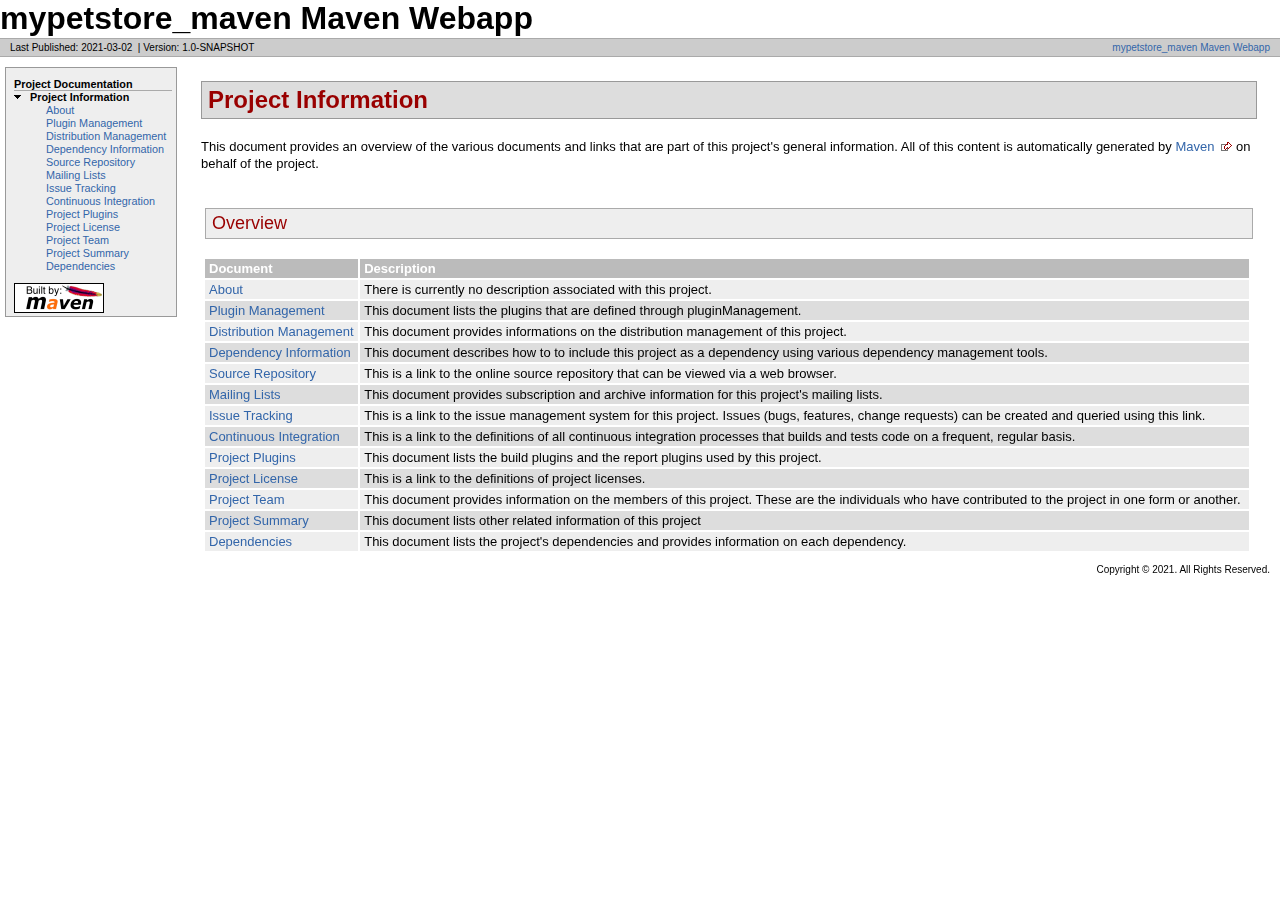
<file: target/site/project-info.html>
<!DOCTYPE html PUBLIC "-//W3C//DTD XHTML 1.0 Transitional//EN" "http://www.w3.org/TR/xhtml1/DTD/xhtml1-transitional.dtd">
<!-- Generated by Apache Maven Doxia Site Renderer 1.4 at 2021-03-02 -->
<html xmlns="http://www.w3.org/1999/xhtml" xml:lang="en" lang="en">
  <head>
    <meta http-equiv="Content-Type" content="text/html; charset=UTF-8" />
    <title>mypetstore_maven Maven Webapp - Project Information</title>
    <style type="text/css" media="all">
      @import url("./css/maven-base.css");
      @import url("./css/maven-theme.css");
      @import url("./css/site.css");
    </style>
    <link rel="stylesheet" href="./css/print.css" type="text/css" media="print" />
    <meta name="Date-Revision-yyyymmdd" content="20210302" />
    <meta http-equiv="Content-Language" content="en" />
        
        </head>
  <body class="composite">
    <div id="banner">
                    <div id="bannerLeft">
                mypetstore_maven Maven Webapp
                </div>
                    <div class="clear">
        <hr/>
      </div>
    </div>
    <div id="breadcrumbs">
            
                    
                <div class="xleft">
        <span id="publishDate">Last Published: 2021-03-02</span>
                  &nbsp;| <span id="projectVersion">Version: 1.0-SNAPSHOT</span>
                      </div>
            <div class="xright">                    <a href="./" title="mypetstore_maven Maven Webapp">mypetstore_maven Maven Webapp</a>
              
                    
      </div>
      <div class="clear">
        <hr/>
      </div>
    </div>
    <div id="leftColumn">
      <div id="navcolumn">
             
                    
                                          <h5>Project Documentation</h5>
                  <ul>
                                                                                                                                                                                                                                                                                                <li class="expanded">
            <strong>Project Information</strong>
                  <ul>
                      <li class="none">
                          <a href="index.html" title="About">About</a>
            </li>
                      <li class="none">
                          <a href="plugin-management.html" title="Plugin Management">Plugin Management</a>
            </li>
                      <li class="none">
                          <a href="distribution-management.html" title="Distribution Management">Distribution Management</a>
            </li>
                      <li class="none">
                          <a href="dependency-info.html" title="Dependency Information">Dependency Information</a>
            </li>
                      <li class="none">
                          <a href="source-repository.html" title="Source Repository">Source Repository</a>
            </li>
                      <li class="none">
                          <a href="mail-lists.html" title="Mailing Lists">Mailing Lists</a>
            </li>
                      <li class="none">
                          <a href="issue-tracking.html" title="Issue Tracking">Issue Tracking</a>
            </li>
                      <li class="none">
                          <a href="integration.html" title="Continuous Integration">Continuous Integration</a>
            </li>
                      <li class="none">
                          <a href="plugins.html" title="Project Plugins">Project Plugins</a>
            </li>
                      <li class="none">
                          <a href="license.html" title="Project License">Project License</a>
            </li>
                      <li class="none">
                          <a href="team-list.html" title="Project Team">Project Team</a>
            </li>
                      <li class="none">
                          <a href="project-summary.html" title="Project Summary">Project Summary</a>
            </li>
                      <li class="none">
                          <a href="dependencies.html" title="Dependencies">Dependencies</a>
            </li>
              </ul>
        </li>
          </ul>
                             <a href="http://maven.apache.org/" title="Built by Maven" class="poweredBy">
        <img class="poweredBy" alt="Built by Maven" src="./images/logos/maven-feather.png" />
      </a>
                   
                    
            </div>
    </div>
    <div id="bodyColumn">
      <div id="contentBox">
        <div class="section">
<h2>Project Information<a name="Project_Information"></a></h2>
<p>This document provides an overview of the various documents and links that are part of this project's general information. All of this content is automatically generated by <a class="externalLink" href="http://maven.apache.org">Maven</a> on behalf of the project.</p>
<div class="section">
<h3>Overview<a name="Overview"></a></h3>
<table border="0" class="bodyTable">
<tr class="a">
<th>Document</th>
<th>Description</th></tr>
<tr class="b">
<td><a href="index.html">About</a></td>
<td>There is currently no description associated with this project.</td></tr>
<tr class="a">
<td><a href="plugin-management.html">Plugin Management</a></td>
<td>This document lists the plugins that are defined through pluginManagement.</td></tr>
<tr class="b">
<td><a href="distribution-management.html">Distribution Management</a></td>
<td>This document provides informations on the distribution management of this project.</td></tr>
<tr class="a">
<td><a href="dependency-info.html">Dependency Information</a></td>
<td>This document describes how to to include this project as a dependency using various dependency management tools.</td></tr>
<tr class="b">
<td><a href="source-repository.html">Source Repository</a></td>
<td>This is a link to the online source repository that can be viewed via a web browser.</td></tr>
<tr class="a">
<td><a href="mail-lists.html">Mailing Lists</a></td>
<td>This document provides subscription and archive information for this project's mailing lists.</td></tr>
<tr class="b">
<td><a href="issue-tracking.html">Issue Tracking</a></td>
<td>This is a link to the issue management system for this project. Issues (bugs, features, change requests) can be created and queried using this link.</td></tr>
<tr class="a">
<td><a href="integration.html">Continuous Integration</a></td>
<td>This is a link to the definitions of all continuous integration processes that builds and tests code on a frequent, regular basis.</td></tr>
<tr class="b">
<td><a href="plugins.html">Project Plugins</a></td>
<td>This document lists the build plugins and the report plugins used by this project.</td></tr>
<tr class="a">
<td><a href="license.html">Project License</a></td>
<td>This is a link to the definitions of project licenses.</td></tr>
<tr class="b">
<td><a href="team-list.html">Project Team</a></td>
<td>This document provides information on the members of this project. These are the individuals who have contributed to the project in one form or another.</td></tr>
<tr class="a">
<td><a href="project-summary.html">Project Summary</a></td>
<td>This document lists other related information of this project</td></tr>
<tr class="b">
<td><a href="dependencies.html">Dependencies</a></td>
<td>This document lists the project's dependencies and provides information on each dependency.</td></tr></table></div></div>
      </div>
    </div>
    <div class="clear">
      <hr/>
    </div>
    <div id="footer">
      <div class="xright">
              Copyright &#169;                   2021.
          All Rights Reserved.      
                    
                  </div>
      <div class="clear">
        <hr/>
      </div>
    </div>
  </body>
</html>
</file>
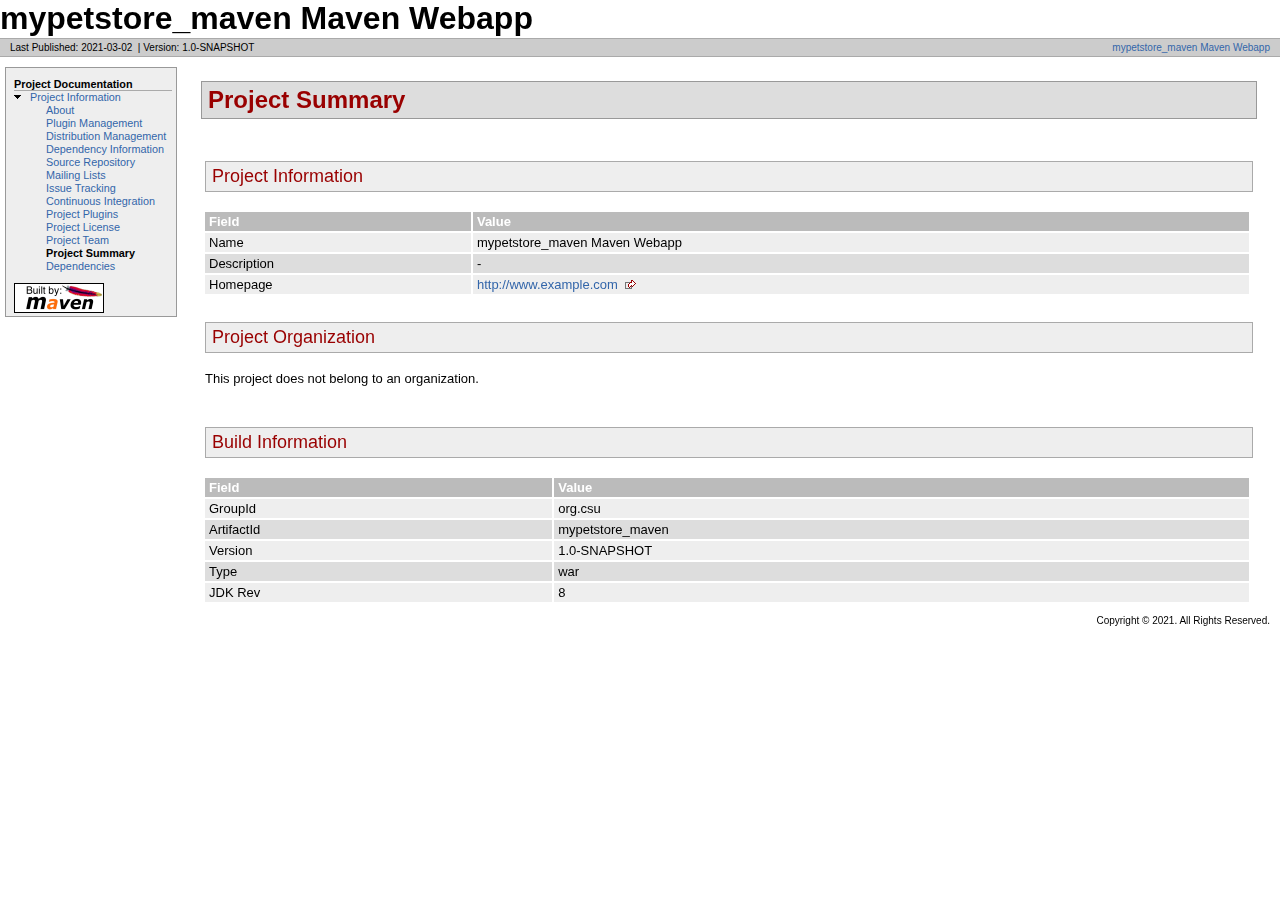
<file: target/site/project-summary.html>
<!DOCTYPE html PUBLIC "-//W3C//DTD XHTML 1.0 Transitional//EN" "http://www.w3.org/TR/xhtml1/DTD/xhtml1-transitional.dtd">
<!-- Generated by Apache Maven Doxia Site Renderer 1.4 at 2021-03-02 -->
<html xmlns="http://www.w3.org/1999/xhtml" xml:lang="en" lang="en">
  <head>
    <meta http-equiv="Content-Type" content="text/html; charset=UTF-8" />
    <title>mypetstore_maven Maven Webapp - Project Summary</title>
    <style type="text/css" media="all">
      @import url("./css/maven-base.css");
      @import url("./css/maven-theme.css");
      @import url("./css/site.css");
    </style>
    <link rel="stylesheet" href="./css/print.css" type="text/css" media="print" />
    <meta name="Date-Revision-yyyymmdd" content="20210302" />
    <meta http-equiv="Content-Language" content="en" />
        
        </head>
  <body class="composite">
    <div id="banner">
                    <div id="bannerLeft">
                mypetstore_maven Maven Webapp
                </div>
                    <div class="clear">
        <hr/>
      </div>
    </div>
    <div id="breadcrumbs">
            
                    
                <div class="xleft">
        <span id="publishDate">Last Published: 2021-03-02</span>
                  &nbsp;| <span id="projectVersion">Version: 1.0-SNAPSHOT</span>
                      </div>
            <div class="xright">                    <a href="./" title="mypetstore_maven Maven Webapp">mypetstore_maven Maven Webapp</a>
              
                    
      </div>
      <div class="clear">
        <hr/>
      </div>
    </div>
    <div id="leftColumn">
      <div id="navcolumn">
             
                    
                                          <h5>Project Documentation</h5>
                  <ul>
                                                                                                                                                                                                                                                                                                      <li class="expanded">
                          <a href="project-info.html" title="Project Information">Project Information</a>
                    <ul>
                      <li class="none">
                          <a href="index.html" title="About">About</a>
            </li>
                      <li class="none">
                          <a href="plugin-management.html" title="Plugin Management">Plugin Management</a>
            </li>
                      <li class="none">
                          <a href="distribution-management.html" title="Distribution Management">Distribution Management</a>
            </li>
                      <li class="none">
                          <a href="dependency-info.html" title="Dependency Information">Dependency Information</a>
            </li>
                      <li class="none">
                          <a href="source-repository.html" title="Source Repository">Source Repository</a>
            </li>
                      <li class="none">
                          <a href="mail-lists.html" title="Mailing Lists">Mailing Lists</a>
            </li>
                      <li class="none">
                          <a href="issue-tracking.html" title="Issue Tracking">Issue Tracking</a>
            </li>
                      <li class="none">
                          <a href="integration.html" title="Continuous Integration">Continuous Integration</a>
            </li>
                      <li class="none">
                          <a href="plugins.html" title="Project Plugins">Project Plugins</a>
            </li>
                      <li class="none">
                          <a href="license.html" title="Project License">Project License</a>
            </li>
                      <li class="none">
                          <a href="team-list.html" title="Project Team">Project Team</a>
            </li>
                      <li class="none">
            <strong>Project Summary</strong>
          </li>
                      <li class="none">
                          <a href="dependencies.html" title="Dependencies">Dependencies</a>
            </li>
              </ul>
        </li>
          </ul>
                             <a href="http://maven.apache.org/" title="Built by Maven" class="poweredBy">
        <img class="poweredBy" alt="Built by Maven" src="./images/logos/maven-feather.png" />
      </a>
                   
                    
            </div>
    </div>
    <div id="bodyColumn">
      <div id="contentBox">
        <div class="section">
<h2>Project Summary<a name="Project_Summary"></a></h2><a name="Project_Summary"></a>
<div class="section">
<h3>Project Information<a name="Project_Information"></a></h3><a name="Project_Information"></a>
<table border="0" class="bodyTable">
<tr class="a">
<th>Field</th>
<th>Value</th></tr>
<tr class="b">
<td>Name</td>
<td>mypetstore_maven Maven Webapp</td></tr>
<tr class="a">
<td>Description</td>
<td>-</td></tr>
<tr class="b">
<td>Homepage</td>
<td><a class="externalLink" href="http://www.example.com">http://www.example.com</a></td></tr></table></div>
<div class="section">
<h3>Project Organization<a name="Project_Organization"></a></h3><a name="Project_Organization"></a>
<p>This project does not belong to an organization.</p></div>
<div class="section">
<h3>Build Information<a name="Build_Information"></a></h3><a name="Build_Information"></a>
<table border="0" class="bodyTable">
<tr class="a">
<th>Field</th>
<th>Value</th></tr>
<tr class="b">
<td>GroupId</td>
<td>org.csu</td></tr>
<tr class="a">
<td>ArtifactId</td>
<td>mypetstore_maven</td></tr>
<tr class="b">
<td>Version</td>
<td>1.0-SNAPSHOT</td></tr>
<tr class="a">
<td>Type</td>
<td>war</td></tr>
<tr class="b">
<td>JDK Rev</td>
<td>8</td></tr></table></div></div>
      </div>
    </div>
    <div class="clear">
      <hr/>
    </div>
    <div id="footer">
      <div class="xright">
              Copyright &#169;                   2021.
          All Rights Reserved.      
                    
                  </div>
      <div class="clear">
        <hr/>
      </div>
    </div>
  </body>
</html>
</file>
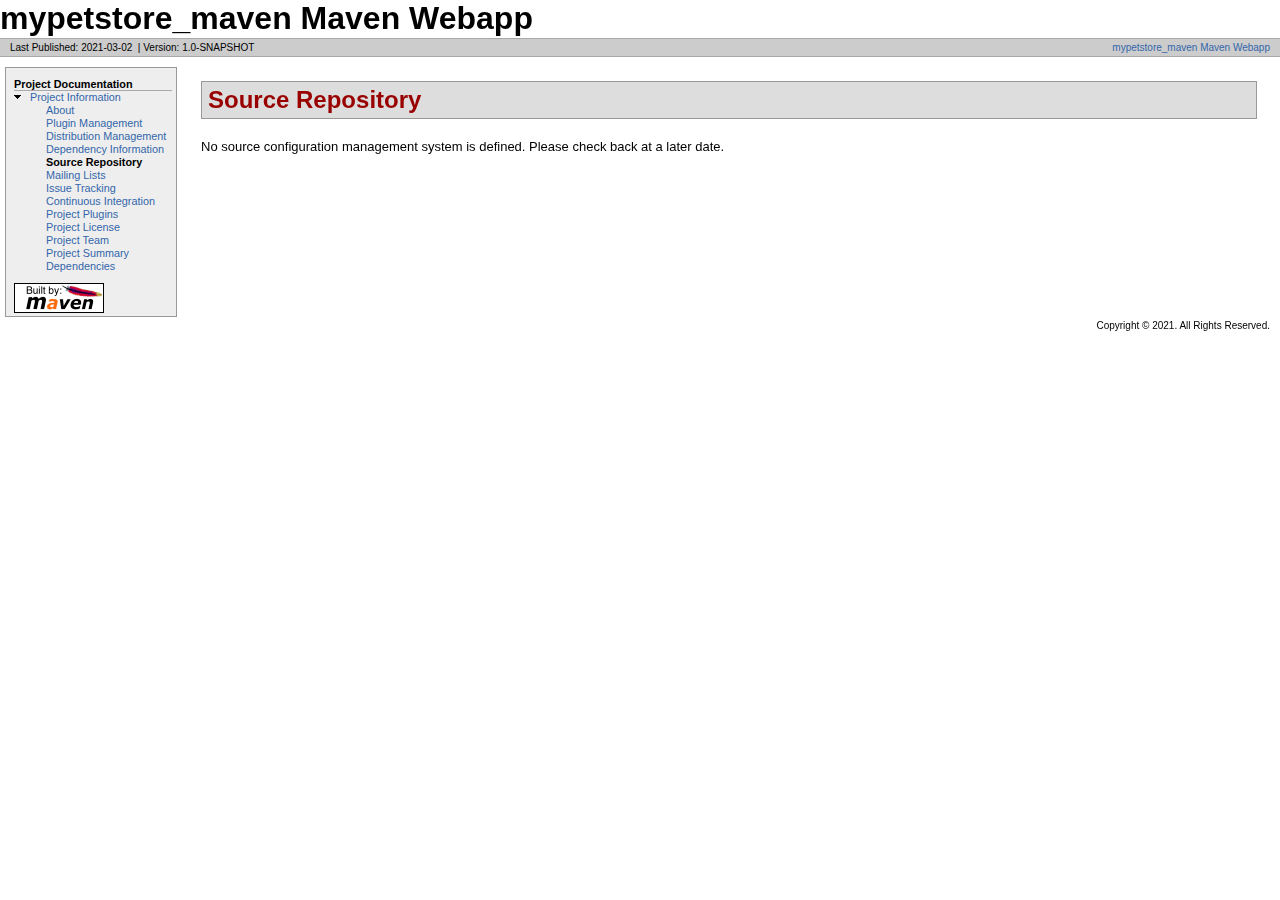
<file: target/site/source-repository.html>
<!DOCTYPE html PUBLIC "-//W3C//DTD XHTML 1.0 Transitional//EN" "http://www.w3.org/TR/xhtml1/DTD/xhtml1-transitional.dtd">
<!-- Generated by Apache Maven Doxia Site Renderer 1.4 at 2021-03-02 -->
<html xmlns="http://www.w3.org/1999/xhtml" xml:lang="en" lang="en">
  <head>
    <meta http-equiv="Content-Type" content="text/html; charset=UTF-8" />
    <title>mypetstore_maven Maven Webapp - Source Repository</title>
    <style type="text/css" media="all">
      @import url("./css/maven-base.css");
      @import url("./css/maven-theme.css");
      @import url("./css/site.css");
    </style>
    <link rel="stylesheet" href="./css/print.css" type="text/css" media="print" />
    <meta name="Date-Revision-yyyymmdd" content="20210302" />
    <meta http-equiv="Content-Language" content="en" />
        
        </head>
  <body class="composite">
    <div id="banner">
                    <div id="bannerLeft">
                mypetstore_maven Maven Webapp
                </div>
                    <div class="clear">
        <hr/>
      </div>
    </div>
    <div id="breadcrumbs">
            
                    
                <div class="xleft">
        <span id="publishDate">Last Published: 2021-03-02</span>
                  &nbsp;| <span id="projectVersion">Version: 1.0-SNAPSHOT</span>
                      </div>
            <div class="xright">                    <a href="./" title="mypetstore_maven Maven Webapp">mypetstore_maven Maven Webapp</a>
              
                    
      </div>
      <div class="clear">
        <hr/>
      </div>
    </div>
    <div id="leftColumn">
      <div id="navcolumn">
             
                    
                                          <h5>Project Documentation</h5>
                  <ul>
                                                                                                                                                                                                                                                                                                      <li class="expanded">
                          <a href="project-info.html" title="Project Information">Project Information</a>
                    <ul>
                      <li class="none">
                          <a href="index.html" title="About">About</a>
            </li>
                      <li class="none">
                          <a href="plugin-management.html" title="Plugin Management">Plugin Management</a>
            </li>
                      <li class="none">
                          <a href="distribution-management.html" title="Distribution Management">Distribution Management</a>
            </li>
                      <li class="none">
                          <a href="dependency-info.html" title="Dependency Information">Dependency Information</a>
            </li>
                      <li class="none">
            <strong>Source Repository</strong>
          </li>
                      <li class="none">
                          <a href="mail-lists.html" title="Mailing Lists">Mailing Lists</a>
            </li>
                      <li class="none">
                          <a href="issue-tracking.html" title="Issue Tracking">Issue Tracking</a>
            </li>
                      <li class="none">
                          <a href="integration.html" title="Continuous Integration">Continuous Integration</a>
            </li>
                      <li class="none">
                          <a href="plugins.html" title="Project Plugins">Project Plugins</a>
            </li>
                      <li class="none">
                          <a href="license.html" title="Project License">Project License</a>
            </li>
                      <li class="none">
                          <a href="team-list.html" title="Project Team">Project Team</a>
            </li>
                      <li class="none">
                          <a href="project-summary.html" title="Project Summary">Project Summary</a>
            </li>
                      <li class="none">
                          <a href="dependencies.html" title="Dependencies">Dependencies</a>
            </li>
              </ul>
        </li>
          </ul>
                             <a href="http://maven.apache.org/" title="Built by Maven" class="poweredBy">
        <img class="poweredBy" alt="Built by Maven" src="./images/logos/maven-feather.png" />
      </a>
                   
                    
            </div>
    </div>
    <div id="bodyColumn">
      <div id="contentBox">
        <div class="section">
<h2>Source Repository<a name="Source_Repository"></a></h2><a name="Source_Repository"></a>
<p>No source configuration management system is defined. Please check back at a later date.</p></div>
      </div>
    </div>
    <div class="clear">
      <hr/>
    </div>
    <div id="footer">
      <div class="xright">
              Copyright &#169;                   2021.
          All Rights Reserved.      
                    
                  </div>
      <div class="clear">
        <hr/>
      </div>
    </div>
  </body>
</html>
</file>
<file: target/mypetstore_maven/css/stylesheet.css>
header, section, footer, aside, nav, article, figure, figcaption {
    display: block;}
body {
    color: #666666;
    background-color: #f9f8f6;
    background-image: url("../images/backdrop.gif");
    background-position: center;
    font-family: Georgia, Times, serif;
    line-height: 1.4em;
    text-align: center;
    margin: 0px;}
.wrapper {
    width: 940px;
    margin: 20px auto 20px auto;
    border: 2px solid #000000;
    background-color: #342016;}
header {
    height: 160px;
    background-image: url(../images/header.jpg);}
h1 {
    text-indent: -9999px;
    width: 940px;
    height: 130px;
    margin: 0px;}
nav, footer {
    clear: both;
    color: #ffffff;
    background-color: #aeaca8;
    height: 30px;}
nav ul {
    margin: 0px;
    padding: 5px 0px 5px 30px;}
nav li {
    display: inline;
    margin-right: 40px;}
nav li a {
    color: #ffffff;}
nav li a:hover, nav li a.current {
    color: #000000;}
section.courses {
    float: left;
    width: 659px;
    border-right: 1px solid #eeeeee;}
article {
    clear: both;
    overflow: auto;
    width: 100%;}
hgroup {
    margin-top: 40px;}
figure {
    float: left;
    width: 290px;
    height: 220px;
    padding: 5px;
    margin: 20px;
    border: 1px solid #eeeeee;}
figcaption {
    font-size: 90%;
    text-align: left;}
aside {
    width: 230px;
    float: left;
    padding: 0px 0px 0px 20px;}
aside section a {
    display: block;
    padding: 10px;
    border-bottom: 1px solid #eeeeee;}
aside section a:hover {
    color: #985d6a;
    background-color: #efefef;}
a {
    color: #de6581;
    text-decoration: none;}
h1, h2, h3 {
    font-weight: normal;}
h2 {
    margin: 10px 0px 5px 0px;
    padding: 0px;}
h3 {
    margin: 0px 0px 10px 0px;
    color: #de6581;}
aside h2 {
    padding: 30px 0px 10px 0px;
    color: #de6581;}
footer {
    font-size: 80%;
    padding: 7px 0px 0px 20px;}
</file>
<file: target/site/css/print.css>
#banner, #footer, #leftcol, #breadcrumbs, .docs #toc, .docs .courtesylinks, #leftColumn, #navColumn {
	display: none !important;
}
#bodyColumn, body.docs div.docs {
	margin: 0 !important;
	border: none !important
}
</file>
